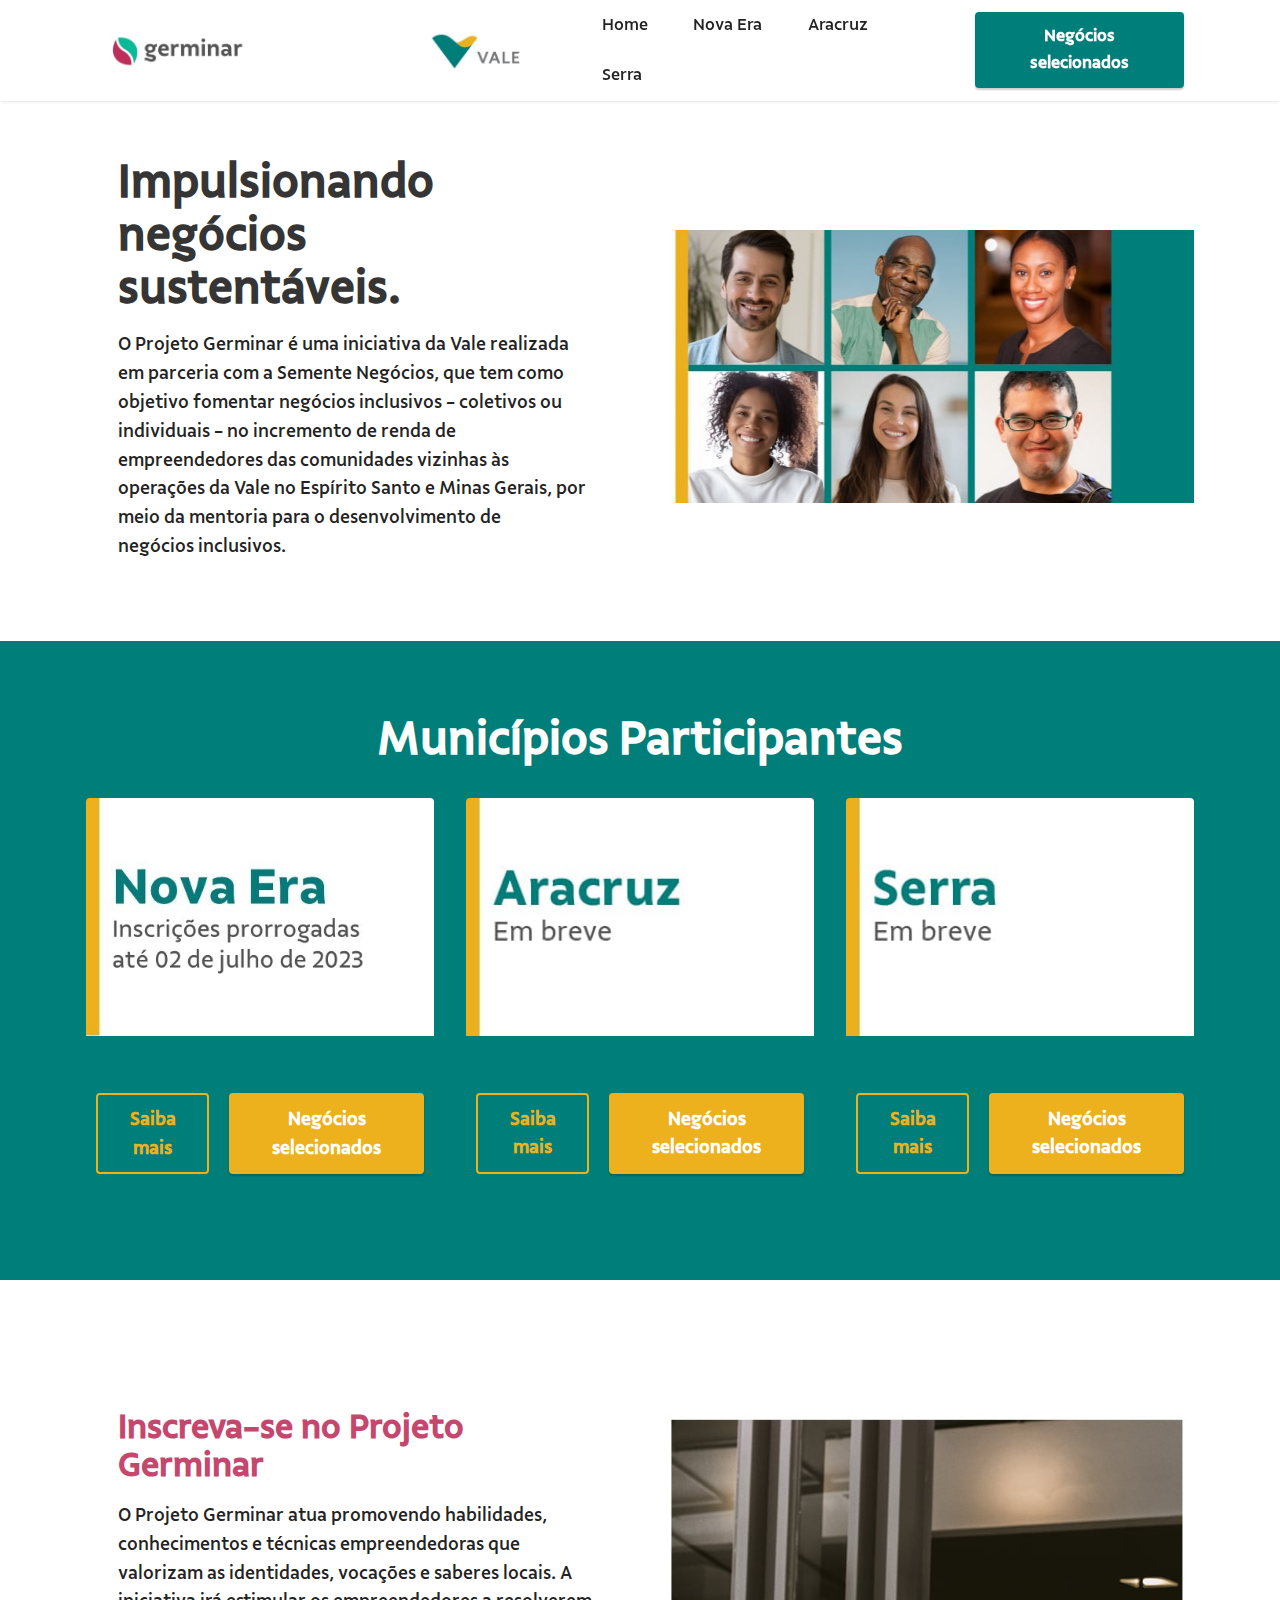
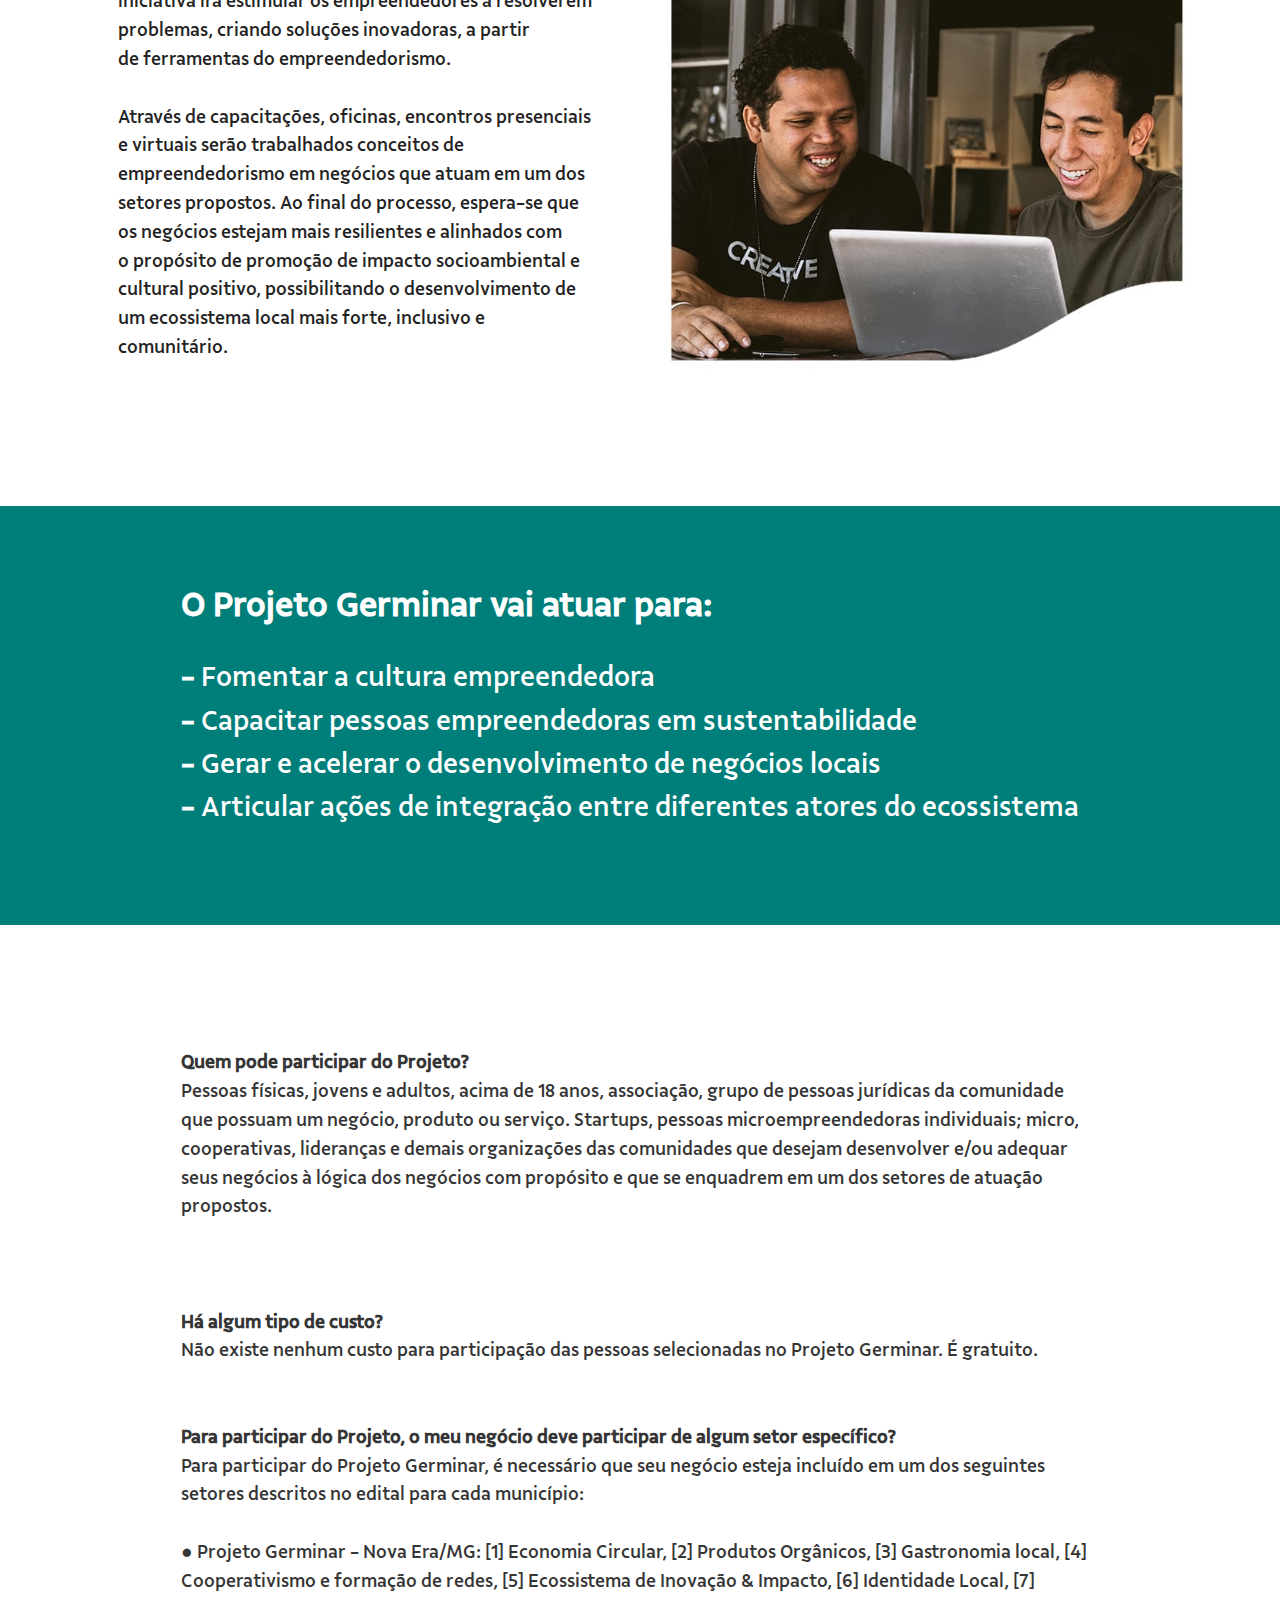
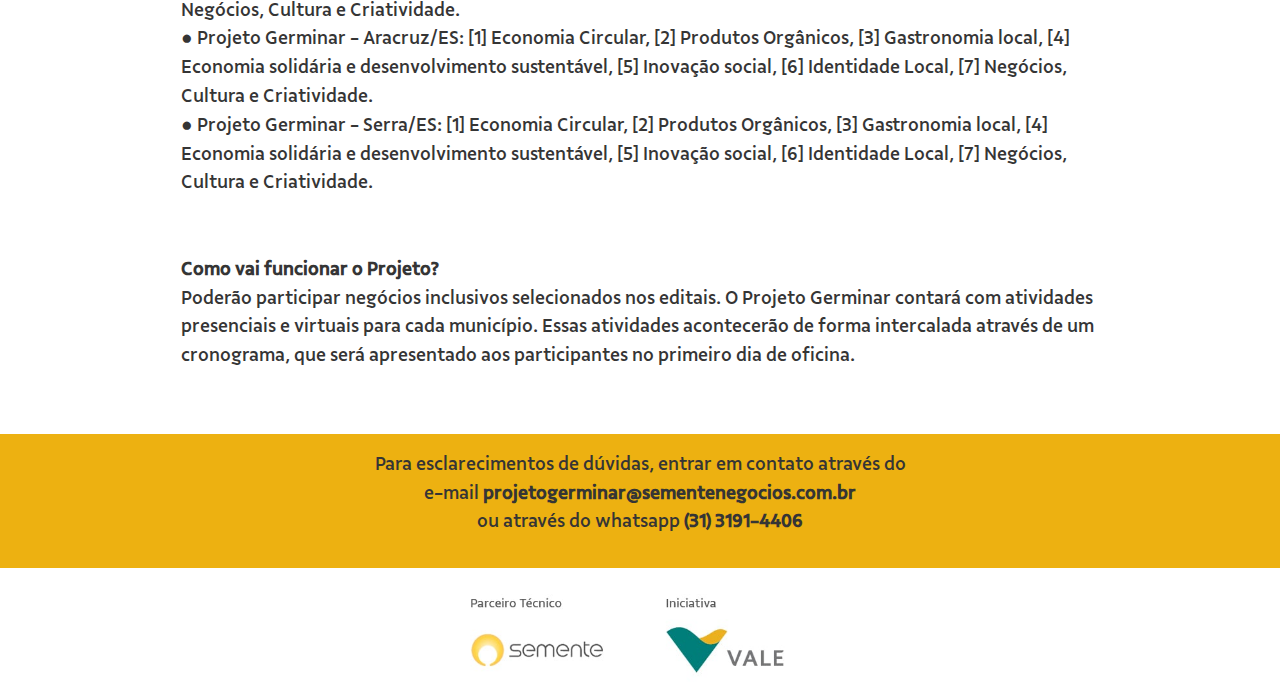
<file: index.html>
<!DOCTYPE html>
<html>
  <head>
    <!-- Site made with Mobirise Website Builder v5.8.14, https://mobirise.com -->
    <meta charset="UTF-8" />
    <meta http-equiv="X-UA-Compatible" content="IE=edge" />
    <meta name="generator" content="Mobirise v5.8.14, mobirise.com" />
    <meta
      name="viewport"
      content="width=device-width, initial-scale=1, minimum-scale=1"
    />
    <link
      rel="shortcut icon"
      href="assets/images/vale-favicon-121x123.png"
      type="image/x-icon"
    />
    <meta name="description" content="Projeto Germinar" />

    <title>Projeto Germinar</title>
    <link rel="stylesheet" href="assets/bootstrap/css/bootstrap.min.css" />
    <link rel="stylesheet" href="assets/bootstrap/css/bootstrap-grid.min.css" />
    <link
      rel="stylesheet"
      href="assets/bootstrap/css/bootstrap-reboot.min.css"
    />
    <link rel="stylesheet" href="assets/dropdown/css/style.css" />
    <link rel="stylesheet" href="assets/socicon/css/styles.css" />
    <link rel="stylesheet" href="assets/theme/css/style.css" />
    <link href="assets/fonts/style.css" rel="stylesheet" />
    <link
      rel="preload"
      as="style"
      href="assets/mobirise/css/mbr-additional.css"
    />
    <link
      rel="stylesheet"
      href="assets/mobirise/css/mbr-additional.css"
      type="text/css"
    />
  </head>
  <body>
    <section
      data-bs-version="5.1"
      class="menu menu2 cid-tGJPK6sYjf"
      once="menu"
      id="menu2-14"
    >
      <nav class="navbar navbar-dropdown navbar-fixed-top navbar-expand-lg">
        <div class="container">
          <div class="navbar-brand">
            <span class="navbar-logo">
              <img
                src="assets/images/logos-1000x100.jpg"
                alt="www.projetogerminarvale.com.br"
                style="height: 3rem"
              />
            </span>
          </div>
          <button
            class="navbar-toggler"
            type="button"
            data-toggle="collapse"
            data-bs-toggle="collapse"
            data-target="#navbarSupportedContent"
            data-bs-target="#navbarSupportedContent"
            aria-controls="navbarNavAltMarkup"
            aria-expanded="false"
            aria-label="Toggle navigation"
          >
            <div class="hamburger">
              <span></span>
              <span></span>
              <span></span>
              <span></span>
            </div>
          </button>
          <div class="collapse navbar-collapse" id="navbarSupportedContent">
            <ul class="navbar-nav nav-dropdown" data-app-modern-menu="true">
              <li class="nav-item">
                <a
                  class="nav-link link text-black text-primary display-4"
                  href="http://www.projetogerminarvale.com.br"
                  >Home</a
                >
              </li>
              <li class="nav-item">
                <a
                  class="nav-link link text-black text-primary display-4"
                  href="projeto_germinar_nova_era.html"
                  >Nova Era</a
                >
              </li>
              <li class="nav-item">
                <a
                  class="nav-link link text-black text-primary display-4"
                  href="projeto_germinar_aracruz.html"
                  >Aracruz</a
                >
              </li>
              <li class="nav-item">
                <a
                  class="nav-link link text-black text-primary display-4"
                  href="projeto_germinar_serra.html"
                  >Serra</a
                >
              </li>
            </ul>

            <div class="navbar-buttons mbr-section-btn">
              <a
                class="btn btn-warning display-4"
                href="index.html#features3-1g"
                target="_blank"
                >Negócios selecionados</a
              >
            </div>
          </div>
        </div>
      </nav>
    </section>

    <section
      data-bs-version="5.1"
      class="header11 cid-tGJwGqWXYW"
      id="header11-o"
    >
      <div class="container">
        <div class="row justify-content-center">
          <div class="col-12 col-md-6 image-wrapper">
            <img
              class="w-100"
              src="assets/images/capa-jpg-793x610.jpeg"
              alt="Mobirise Website Builder"
            />
          </div>
          <div class="col-12 col-md">
            <div class="text-wrapper text-center">
              <h1 class="mbr-section-title mbr-fonts-style mb-3 display-1">
                <strong>Impulsionando&nbsp;</strong><br /><strong
                  >negócios</strong
                ><br /><strong> sustentáveis.</strong>
              </h1>
              <p class="mbr-text mbr-fonts-style display-7">
                O Projeto Germinar é uma iniciativa da Vale realizada em
                parceria com a Semente Negócios,&nbsp;que tem como objetivo
                fomentar negócios inclusivos - coletivos ou individuais -
                no&nbsp;incremento de renda de empreendedores das comunidades
                vizinhas às operações da Vale&nbsp;no Espírito Santo e Minas
                Gerais, por meio da mentoria para o desenvolvimento de
                negócios&nbsp;inclusivos.
              </p>
            </div>
          </div>
        </div>
      </div>
    </section>

    <section
      data-bs-version="5.1"
      class="features3 cid-tH4KpXdM78"
      id="features3-1g"
    >
      <div class="container">
        <div class="mbr-section-head">
          <h5
            class="mbr-section-subtitle mbr-fonts-style align-center mb-0 mt-2 display-1"
          >
            <strong>Municípios Participantes</strong>
          </h5>
        </div>
        <div class="row mt-4">
          <div class="item features-image сol-12 col-md-6 col-lg-4">
            <div class="item-wrapper">
              <div class="item-img">
                <img
                  src="assets/images/nova-era-03-332x227.jpg"
                  alt="Mobirise Website Builder"
                />
              </div>
              <div class="item-content">
                <h6 class="item-subtitle mbr-fonts-style mt-1 display-7"></h6>
              </div>

              <div class="mbr-section-botao mt-2">
                <a
                  href="projeto_germinar_nova_era.html"
                  class="btn btn-small item-btn btn-default display-7"
                  target="_blank"
                  >Saiba mais</a
                >
                <a
                  href="assets/files/nova-era-selecionados.pdf"
                  class="btn btn-small item-btn btn-primary display-7"
                  target="_blank"
                  >Negócios selecionados</a
                >
              </div>
            </div>
          </div>
          <div class="item features-image сol-12 col-md-6 col-lg-4">
            <div class="item-wrapper">
              <div class="item-img">
                <img
                  src="assets/images/aracruz-03-332x227.jpg"
                  alt="Mobirise Website Builder"
                />
              </div>
              <div class="item-content">
                <h6 class="item-subtitle mbr-fonts-style mt-1 display-7"></h6>
              </div>

              <div class="mbr-section-botao mt-2">
                <a
                  href="projeto_germinar_aracruz.html"
                  class="btn btn-small item-btn btn-default display-7"
                  target="_blank"
                  >Saiba mais</a
                >
                <a
                  href="assets/files/aracruz-selecionados.pdf"
                  class="btn btn-small item-btn btn-primary display-7"
                  target="_blank"
                  >Negócios selecionados</a
                >
              </div>
            </div>
          </div>
          <div class="item features-image сol-12 col-md-6 col-lg-4">
            <div class="item-wrapper">
              <div class="item-img">
                <img
                  src="assets/images/serra-03-332x227.jpg"
                  alt="Mobirise Website Builder"
                />
              </div>
              <div class="item-content">
                <h6 class="item-subtitle mbr-fonts-style mt-1 display-7"></h6>
              </div>
              <div class="mbr-section-botao mt-2">
                <a
                  href="projeto_germinar_serra.html"
                  class="btn btn-small item-btn btn-default display-7"
                  target="_blank"
                  >Saiba mais</a
                >
                <a
                  href="assets/files/serra-selecionados.pdf"
                  class="btn btn-small item-btn btn-primary display-7"
                  target="_blank"
                  >Negócios selecionados</a
                >
              </div>
            </div>
          </div>
        </div>
      </div>
    </section>

    <section data-bs-version="5.1" class="image2 cid-tGJHLe6ibz" id="image2-w">
      <div class="container">
        <div class="row align-items-center">
          <div class="col-12 col-lg-6">
            <div class="image-wrapper">
              <img
                src="assets/images/foto-698x754.jpg"
                alt="Mobirise Website Builder"
              />
            </div>
          </div>
          <div class="col-12 col-lg">
            <div class="text-wrapper">
              <h3 class="mbr-section-title mbr-fonts-style mb-3 display-2">
                <strong>Inscreva-se no Projeto Germinar</strong>
              </h3>
              <p class="mbr-text mbr-fonts-style display-7">
                O Projeto Germinar atua promovendo habilidades, conhecimentos e
                técnicas&nbsp;empreendedoras que valorizam as identidades,
                vocações e saberes locais. A iniciativa irá estimular os
                empreendedores a resolverem problemas, criando soluções
                inovadoras, a partir de&nbsp;ferramentas do empreendedorismo.<br />
                <br />Através de capacitações, oficinas, encontros presenciais e
                virtuais serão trabalhados&nbsp;conceitos de empreendedorismo em
                negócios que atuam em um dos setores propostos. Ao&nbsp;final do
                processo, espera-se que os negócios estejam mais resilientes e
                alinhados com o&nbsp;propósito de promoção de impacto
                socioambiental e cultural positivo, possibilitando
                o&nbsp;desenvolvimento de um ecossistema local mais forte,
                inclusivo e comunitário.<br />
              </p>
            </div>
          </div>
        </div>
      </div>
    </section>

    <section
      data-bs-version="5.1"
      class="content5 cid-tGJIK13yFz"
      id="content5-x"
    >
      <div class="container">
        <div class="row justify-content-center">
          <div class="col-md-12 col-lg-10">
            <h4 class="mbr-section-subtitle mbr-fonts-style mb-4 display-2">
              <strong>O Projeto Germinar vai atuar para:&nbsp;</strong>
            </h4>
            <p class="mbr-text mbr-fonts-style display-5">
              <strong>- </strong>Fomentar a cultura empreendedora <br /><strong
                >- </strong
              >Capacitar pessoas empreendedoras em sustentabilidade
              <br /><strong>- </strong>Gerar e acelerar o desenvolvimento de
              negócios locais <br /><strong>- </strong>Articular ações de
              integração entre diferentes atores do ecossistema
            </p>
          </div>
        </div>
      </div>
    </section>

    <section
      data-bs-version="5.1"
      class="content5 cid-tGJKmckah2"
      id="content5-z"
    >
      <div class="container">
        <div class="row justify-content-center">
          <div class="col-md-12 col-lg-10">
            <h4 class="mbr-section-subtitle mbr-fonts-style mb-4 display-5">
              <strong> Perguntas Frequentes:</strong>
            </h4>
            <p class="mbr-text mbr-fonts-style display-7">
              <strong>Quem pode participar do Projeto?</strong><br />Pessoas
              físicas, jovens e adultos, acima de 18 anos, associação, grupo de
              pessoas jurídicas da comunidade que possuam um negócio, produto ou
              serviço. Startups, pessoas microempreendedoras individuais; micro,
              cooperativas, lideranças e demais organizações das comunidades que
              desejam desenvolver e/ou adequar seus negócios à lógica dos
              negócios com propósito e que se enquadrem em um dos setores de
              atuação propostos.<br /><br /><br /><br /><strong
                >Há algum tipo de custo?</strong
              ><br />Não existe nenhum custo para participação das pessoas
              selecionadas no Projeto Germinar. É gratuito.<br /><br /><br /><strong
                >Para participar do Projeto, o meu negócio deve participar de
                algum setor específico?</strong
              ><br />Para participar do Projeto Germinar, é necessário que seu
              negócio esteja incluído em um dos seguintes setores descritos no
              edital para cada município:
              <br />
              <br />● Projeto Germinar - Nova Era/MG: [1] Economia Circular, [2]
              Produtos Orgânicos, [3] Gastronomia local, [4] Cooperativismo e
              formação de redes, [5] Ecossistema de Inovação & Impacto, [6]
              Identidade Local, [7] Negócios, Cultura e Criatividade. <br />●
              Projeto Germinar - Aracruz/ES: [1] Economia Circular, [2] Produtos
              Orgânicos, [3] Gastronomia local, [4] Economia solidária e
              desenvolvimento sustentável, [5] Inovação social, [6] Identidade
              Local, [7] Negócios, Cultura e Criatividade. <br />● Projeto
              Germinar - Serra/ES: [1] Economia Circular, [2] Produtos
              Orgânicos, [3] Gastronomia local, [4] Economia solidária e
              desenvolvimento sustentável, [5] Inovação social, [6] Identidade
              Local, [7] Negócios, Cultura e Criatividade.
              <br /><br /><br /><strong>Como vai funcionar o Projeto?</strong
              ><br />Poderão participar negócios inclusivos selecionados nos
              editais. O Projeto Germinar contará&nbsp;com atividades
              presenciais e virtuais para cada município. Essas atividades
              acontecerão de&nbsp;forma intercalada através de um cronograma,
              que será apresentado aos participantes no&nbsp;primeiro dia de
              oficina.<br />
            </p>
          </div>
        </div>
      </div>
    </section>

    <section
      data-bs-version="5.1"
      class="content4 cid-tH4TrmKsX1"
      id="content4-1i"
    >
      <div class="container">
        <div class="row justify-content-center">
          <div class="title col-md-12 col-lg-10">
            <h4
              class="mbr-section-subtitle align-center mbr-fonts-style mb-4 display-7"
            >
              Para esclarecimentos de dúvidas, entrar em contato através do
              <br />e-mail
              <strong>projetogerminar@sementenegocios.com.br</strong
              ><strong><br /></strong> ou através do whatsapp
              <strong>(31) 3191-4406</strong>
            </h4>
          </div>
        </div>
      </div>
    </section>

    <section data-bs-version="5.1" class="image3 cid-tH4UjTi6zD" id="image3-1l">
      <div class="container">
        <div class="row justify-content-center">
          <div class="col-12 col-lg-5">
            <div class="image-wrapper">
              <img
                src="assets/images/semente-negcio-e-vale-689x197.jpg"
                alt="Mobirise Website Builder"
              />
            </div>
          </div>
        </div>
      </div>
    </section>
    <script src="assets/bootstrap/js/bootstrap.bundle.min.js"></script>
    <script src="assets/smoothscroll/smooth-scroll.js"></script>
    <script src="assets/ytplayer/index.js"></script>
    <script src="assets/dropdown/js/navbar-dropdown.js"></script>
    <script src="assets/theme/js/script.js"></script>
  </body>
</html>
</file>
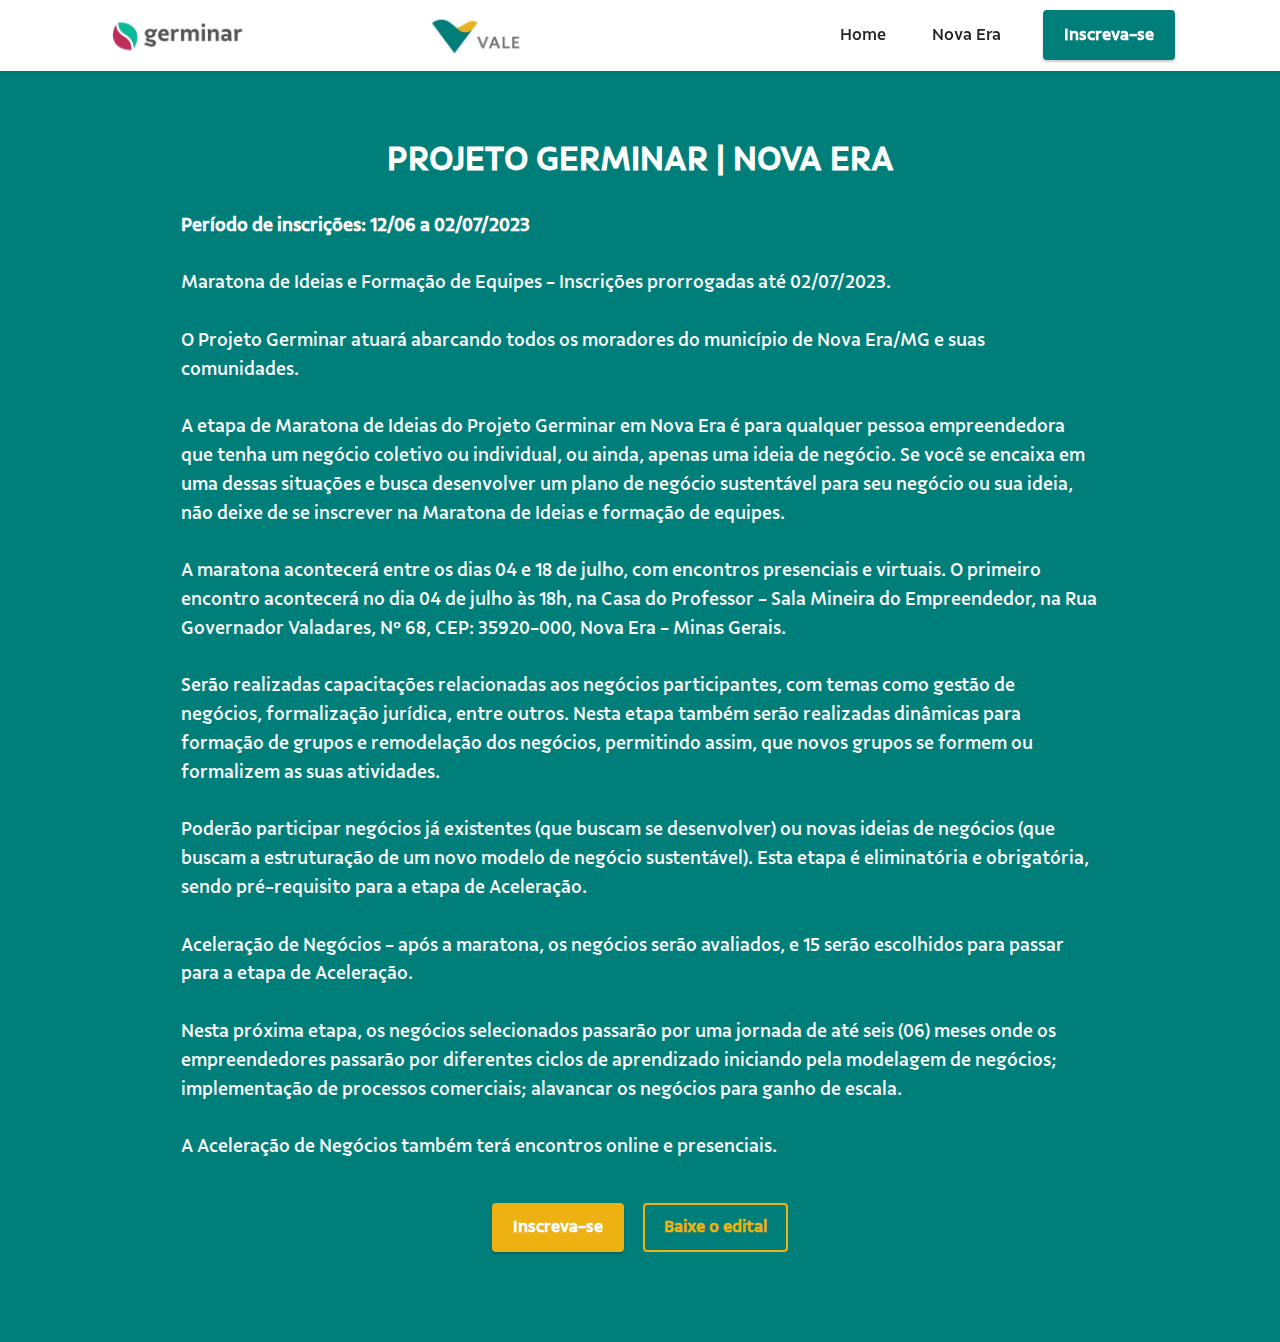
<file: page1.html>
<!DOCTYPE html>
<html>
  <head>
    <!-- Site made with Mobirise Website Builder v5.8.14, https://mobirise.com -->
    <meta charset="UTF-8" />
    <meta http-equiv="X-UA-Compatible" content="IE=edge" />
    <meta name="generator" content="Mobirise v5.8.14, mobirise.com" />
    <meta
      name="viewport"
      content="width=device-width, initial-scale=1, minimum-scale=1"
    />
    <link
      rel="shortcut icon"
      href="assets/images/vale-favicon-121x123.png"
      type="image/x-icon"
    />
    <meta name="description" content="" />

    <title>Nova Era</title>
    <link rel="stylesheet" href="assets/bootstrap/css/bootstrap.min.css" />
    <link rel="stylesheet" href="assets/bootstrap/css/bootstrap-grid.min.css" />
    <link
      rel="stylesheet"
      href="assets/bootstrap/css/bootstrap-reboot.min.css"
    />
    <link rel="stylesheet" href="assets/dropdown/css/style.css" />
    <link rel="stylesheet" href="assets/socicon/css/styles.css" />
    <link rel="stylesheet" href="assets/theme/css/style.css" />
    <link href="assets/fonts/style.css" rel="stylesheet" />
    <link
      rel="preload"
      as="style"
      href="assets/mobirise/css/mbr-additional.css"
    />
    <link
      rel="stylesheet"
      href="assets/mobirise/css/mbr-additional.css"
      type="text/css"
    />
  </head>
  <body>
    <section
      data-bs-version="5.1"
      class="menu menu2 cid-tGJPK6sYjf"
      once="menu"
      id="menu2-18"
    >
      <nav class="navbar navbar-dropdown navbar-fixed-top navbar-expand-lg">
        <div class="container">
          <div class="navbar-brand">
            <span class="navbar-logo">
              <img
                src="assets/images/logos-1000x100.jpg"
                alt="www.projetogerminarvale.com.br"
                style="height: 3rem"
              />
            </span>
          </div>
          <button
            class="navbar-toggler"
            type="button"
            data-toggle="collapse"
            data-bs-toggle="collapse"
            data-target="#navbarSupportedContent"
            data-bs-target="#navbarSupportedContent"
            aria-controls="navbarNavAltMarkup"
            aria-expanded="false"
            aria-label="Toggle navigation"
          >
            <div class="hamburger">
              <span></span>
              <span></span>
              <span></span>
              <span></span>
            </div>
          </button>
          <div class="collapse navbar-collapse" id="navbarSupportedContent">
            <ul class="navbar-nav nav-dropdown" data-app-modern-menu="true">
              <li class="nav-item">
                <a
                  class="nav-link link text-black text-primary display-4"
                  href="http://www.projetogerminarvale.com.br"
                  >Home</a
                >
              </li>
              <li class="nav-item">
                <a
                  class="nav-link link text-black text-primary display-4"
                  href="page1.html"
                  >Nova Era</a
                >
              </li>
            </ul>

            <div class="navbar-buttons mbr-section-btn">
              <a
                class="btn btn-warning display-4"
                href="index.html#features3-1g"
                target="_blank"
                >Inscreva-se</a
              >
            </div>
          </div>
        </div>
      </nav>
    </section>

    <section
      data-bs-version="5.1"
      class="content4 cid-tGJSXbxBY9"
      id="content4-19"
    >
      <div class="container">
        <div class="row justify-content-center">
          <div class="title col-md-12 col-lg-10">
            <h3
              class="mbr-section-title mbr-fonts-style align-center mb-4 display-2"
            >
              <strong>PROJETO GERMINAR | NOVA ERA</strong>
            </h3>
            <h4
              class="mbr-section-subtitle align-center mbr-fonts-style mb-4 display-7"
            >
              <div>
                <strong>Período de inscrições: 12/06 a 02/07/2023</strong>
              </div>
              <br />
              <div></div>
              <div>
                Maratona de Ideias e Formação de Equipes - Inscrições
                prorrogadas até 02/07/2023.
              </div>
              <br />
              <div></div>
              <div>
                O Projeto Germinar atuará abarcando todos os moradores do
                município de Nova Era/MG e suas comunidades.
              </div>
              <br />
              <div></div>
              <div>
                A etapa de Maratona de Ideias do Projeto Germinar em Nova Era é
                para qualquer pessoa&nbsp;<span style="font-size: 1.2rem"
                  >empreendedora que tenha um negócio coletivo ou individual, ou
                  ainda, apenas uma ideia de&nbsp;</span
                ><span style="font-size: 1.2rem"
                  >negócio. Se você se encaixa em uma dessas situações e busca
                  desenvolver um plano de&nbsp;</span
                ><span style="font-size: 1.2rem"
                  >negócio sustentável para seu negócio ou sua ideia, não deixe
                  de se inscrever na Maratona&nbsp;</span
                ><span style="font-size: 1.2rem"
                  >de Ideias e formação de equipes.</span
                >
              </div>
              <br />
              <div></div>
              <div>
                A maratona acontecerá entre os dias 04 e 18 de julho, com
                encontros presenciais e virtuais.&nbsp;<span
                  style="font-size: 1.2rem"
                  >O primeiro encontro acontecerá no dia 04 de julho às 18h, na
                  Casa do Professor - Sala&nbsp;</span
                ><span style="font-size: 1.2rem"
                  >Mineira do Empreendedor, na Rua Governador Valadares, Nº 68,
                  CEP: 35920-000, Nova&nbsp;</span
                ><span style="font-size: 1.2rem">Era - Minas Gerais.</span>
              </div>
              <br />
              <div></div>
              <div>
                Serão realizadas capacitações relacionadas aos negócios
                participantes, com temas como&nbsp;<span
                  style="font-size: 1.2rem"
                  >gestão de negócios, formalização jurídica, entre outros.
                  Nesta etapa também serão&nbsp;</span
                ><span style="font-size: 1.2rem"
                  >realizadas dinâmicas para formação de grupos e remodelação
                  dos negócios, permitindo&nbsp;</span
                ><span style="font-size: 1.2rem"
                  >assim, que novos grupos se formem ou formalizem as suas
                  atividades.</span
                >
              </div>
              <br />
              <div></div>
              <div>
                Poderão participar negócios já existentes (que buscam se
                desenvolver) ou novas ideias de&nbsp;<span
                  style="font-size: 1.2rem"
                  >negócios (que buscam a estruturação de um novo modelo de
                  negócio sustentável).&nbsp;</span
                ><span style="font-size: 1.2rem"
                  >Esta etapa é eliminatória e obrigatória, sendo pré-requisito
                  para a etapa de Aceleração.&nbsp;</span
                >
              </div>
              <div>
                <span style="font-size: 1.2rem"><br /></span
                ><span style="font-size: 1.2rem"
                  >Aceleração de Negócios - após a maratona, os negócios serão
                  avaliados, e 15 serão&nbsp;</span
                ><span style="font-size: 1.2rem"
                  >escolhidos para passar para a etapa de Aceleração.</span
                >
              </div>
              <br />
              <div></div>
              <div>
                Nesta próxima etapa, os negócios selecionados passarão por uma
                jornada de até seis (06)&nbsp;<span style="font-size: 1.2rem"
                  >meses onde os empreendedores passarão por diferentes ciclos
                  de aprendizado iniciando&nbsp;</span
                ><span style="font-size: 1.2rem"
                  >pela modelagem de negócios; implementação de processos
                  comerciais; alavancar os&nbsp;</span
                ><span style="font-size: 1.2rem"
                  >negócios para ganho de escala.</span
                >
              </div>
              <br />
              <div></div>
              <div>
                A Aceleração de Negócios também terá encontros online e
                presenciais.
              </div>
              <div></div>
              <div></div>
              <div></div>
            </h4>
            <div class="mbr-section-btn align-center">
              <a
                class="btn btn-danger display-4"
                href="https://docs.google.com/forms/d/e/1FAIpQLScqV3cuSZgJh00KOtxDnhH0sYnS9z_ORQ2Yx8D9Ocd38aA_iw/viewform"
                >Inscreva-se</a
              >
              <a
                class="btn btn-danger-outline display-4"
                href="assets/files/Nova-EraEditalMaratona.pdf"
                >Baixe o edital</a
              >
            </div>
          </div>
        </div>
      </div>
    </section>
    <script src="assets/bootstrap/js/bootstrap.bundle.min.js"></script>
    <script src="assets/smoothscroll/smooth-scroll.js"></script>
    <script src="assets/ytplayer/index.js"></script>
    <script src="assets/dropdown/js/navbar-dropdown.js"></script>
    <script src="assets/theme/js/script.js"></script>
  </body>
</html>
</file>
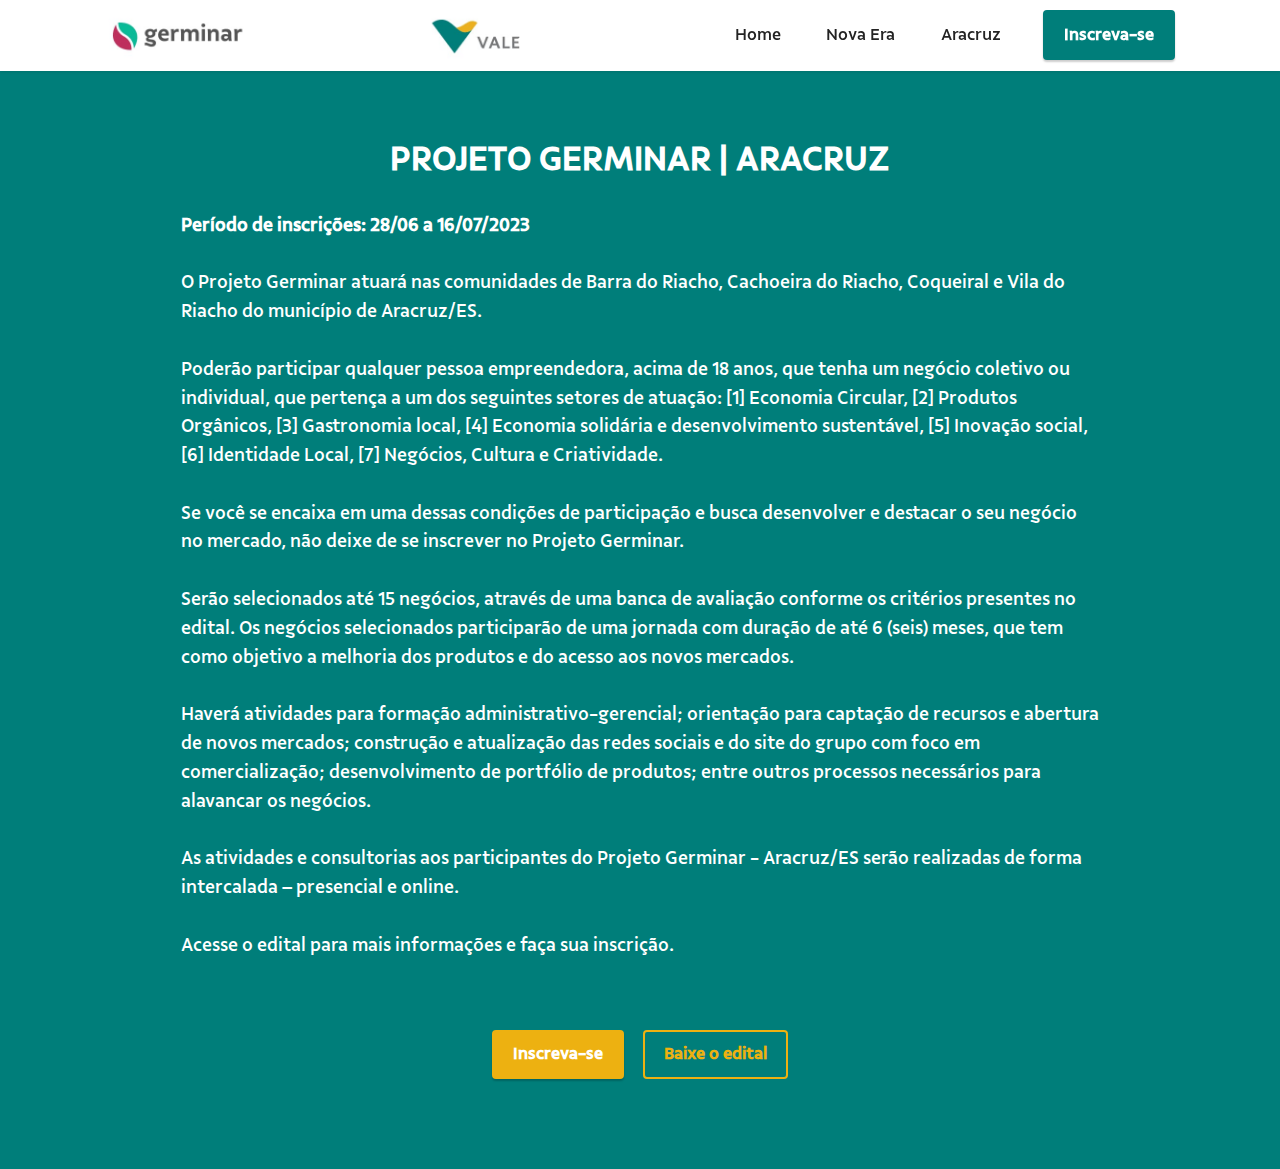
<file: projeto_germinar_aracruz.html>
<!DOCTYPE html>
<html  >
<head>
  <!-- Site made with Mobirise Website Builder v5.8.14, https://mobirise.com -->
  <meta charset="UTF-8">
  <meta http-equiv="X-UA-Compatible" content="IE=edge">
  <meta name="generator" content="Mobirise v5.8.14, mobirise.com">
  <meta name="viewport" content="width=device-width, initial-scale=1, minimum-scale=1">
  <link rel="shortcut icon" href="assets/images/vale-favicon-121x123.png" type="image/x-icon">
  <meta name="description" content="">
  
  
  <title>Nova Era</title>
  <link rel="stylesheet" href="assets/bootstrap/css/bootstrap.min.css">
  <link rel="stylesheet" href="assets/bootstrap/css/bootstrap-grid.min.css">
  <link rel="stylesheet" href="assets/bootstrap/css/bootstrap-reboot.min.css">
  <link rel="stylesheet" href="assets/dropdown/css/style.css">
  <link rel="stylesheet" href="assets/socicon/css/styles.css">
  <link rel="stylesheet" href="assets/theme/css/style.css">
  <link href="assets/fonts/style.css" rel="stylesheet">
  <link rel="preload" as="style" href="assets/mobirise/css/mbr-additional.css"><link rel="stylesheet" href="assets/mobirise/css/mbr-additional.css" type="text/css">

  
  
  
</head>
<body>
  
  <section data-bs-version="5.1" class="menu menu2 cid-tGJPK6sYjf" once="menu" id="menu2-18">
    
    <nav class="navbar navbar-dropdown navbar-fixed-top navbar-expand-lg">
        <div class="container">
            <div class="navbar-brand">
                <span class="navbar-logo">
                    
                        <img src="assets/images/logos-1000x100.jpg" alt="www.projetogerminarvale.com.br" style="height: 3rem;">
                    
                </span>
                
            </div>
            <button class="navbar-toggler" type="button" data-toggle="collapse" data-bs-toggle="collapse" data-target="#navbarSupportedContent" data-bs-target="#navbarSupportedContent" aria-controls="navbarNavAltMarkup" aria-expanded="false" aria-label="Toggle navigation">
                <div class="hamburger">
                    <span></span>
                    <span></span>
                    <span></span>
                    <span></span>
                </div>
            </button>
            <div class="collapse navbar-collapse" id="navbarSupportedContent">
                <ul class="navbar-nav nav-dropdown" data-app-modern-menu="true"><li class="nav-item"><a class="nav-link link text-black text-primary display-4" href="http://www.projetogerminarvale.com.br">Home</a></li>
                    <li class="nav-item"><a class="nav-link link text-black text-primary display-4" href="projeto_germinar_nova_era.html">Nova Era</a></li>
					<li class="nav-item"><a class="nav-link link text-black text-primary display-4" href="projeto_germinar_aracruz.html">Aracruz</a></li>
					</ul>
                
                <div class="navbar-buttons mbr-section-btn"><a class="btn btn-warning display-4" href="index.html#features3-1g" target="_blank">Inscreva-se</a></div>
            </div>
        </div>
    </nav>
</section>

<section data-bs-version="5.1" class="content4 cid-tGJSXbxBY9" id="content4-19">
    

    
    
    <div class="container">
        <div class="row justify-content-center">
            <div class="title col-md-12 col-lg-10">
                <h3 class="mbr-section-title mbr-fonts-style align-center mb-4 display-2"><strong>PROJETO GERMINAR | ARACRUZ</strong></h3>
                <h4 class="mbr-section-subtitle align-center mbr-fonts-style mb-4 display-7">
				<div><strong>Período de inscrições: 28/06 a 16/07/2023</strong></div><br>
				<div></div>
				<div>O Projeto Germinar atuará nas comunidades de Barra do Riacho, Cachoeira do Riacho, Coqueiral e Vila do Riacho do município de Aracruz/ES.</div><br>
				<div>Poderão participar qualquer pessoa empreendedora, acima de 18 anos, que tenha um negócio coletivo ou individual, que pertença a um dos seguintes setores de atuação: [1] Economia Circular, [2] Produtos Orgânicos, [3] Gastronomia local, [4] Economia solidária e desenvolvimento sustentável, [5] Inovação social, [6] Identidade Local, [7] Negócios, Cultura e Criatividade.</div><br>
				<div>Se você se encaixa em uma dessas condições de participação e busca desenvolver e destacar o seu negócio no mercado, não deixe de se inscrever no Projeto Germinar.</div><br>
				<div>Serão selecionados até 15 negócios, através de uma banca de avaliação conforme os critérios presentes no edital. Os negócios selecionados participarão de uma jornada com duração de até 6 (seis) meses, que tem como objetivo a melhoria dos produtos e do acesso aos novos mercados.</div><br>
				<div>Haverá atividades para formação administrativo-gerencial; orientação para captação de recursos e abertura de novos mercados; construção e atualização das redes sociais e do site do grupo com foco em comercialização; desenvolvimento de portfólio de produtos; entre outros processos necessários para alavancar os negócios.</div><br>
				<div>As atividades e consultorias aos participantes do Projeto Germinar - Aracruz/ES serão realizadas de forma intercalada – presencial e online.</div><br>
				<div>Acesse o edital para mais informações e faça sua inscrição.</div><br><div>
</div><div>
</div><div>
</div></h4>
                <div class="mbr-section-btn align-center"><a class="btn btn-danger display-4" href="https://docs.google.com/forms/d/e/1FAIpQLScZoiJUrPfNwJQw5uhpVhmG_XGftwR5aSMVqI
XdlT9Bsd1uqw/viewform
" target="_blank">Inscreva-se</a>
                    <a class="btn btn-danger-outline display-4" href="assets/files/aracruz-edital-aceleracao.pdf" target="_blank">Baixe o edital</a></div>
            </div>
        </div>
    </div>
</section><script src="assets/bootstrap/js/bootstrap.bundle.min.js"></script>  <script src="assets/smoothscroll/smooth-scroll.js"></script>  <script src="assets/ytplayer/index.js"></script>  <script src="assets/dropdown/js/navbar-dropdown.js"></script>  <script src="assets/theme/js/script.js"></script>  
  
  
</body>
</html>
</file>
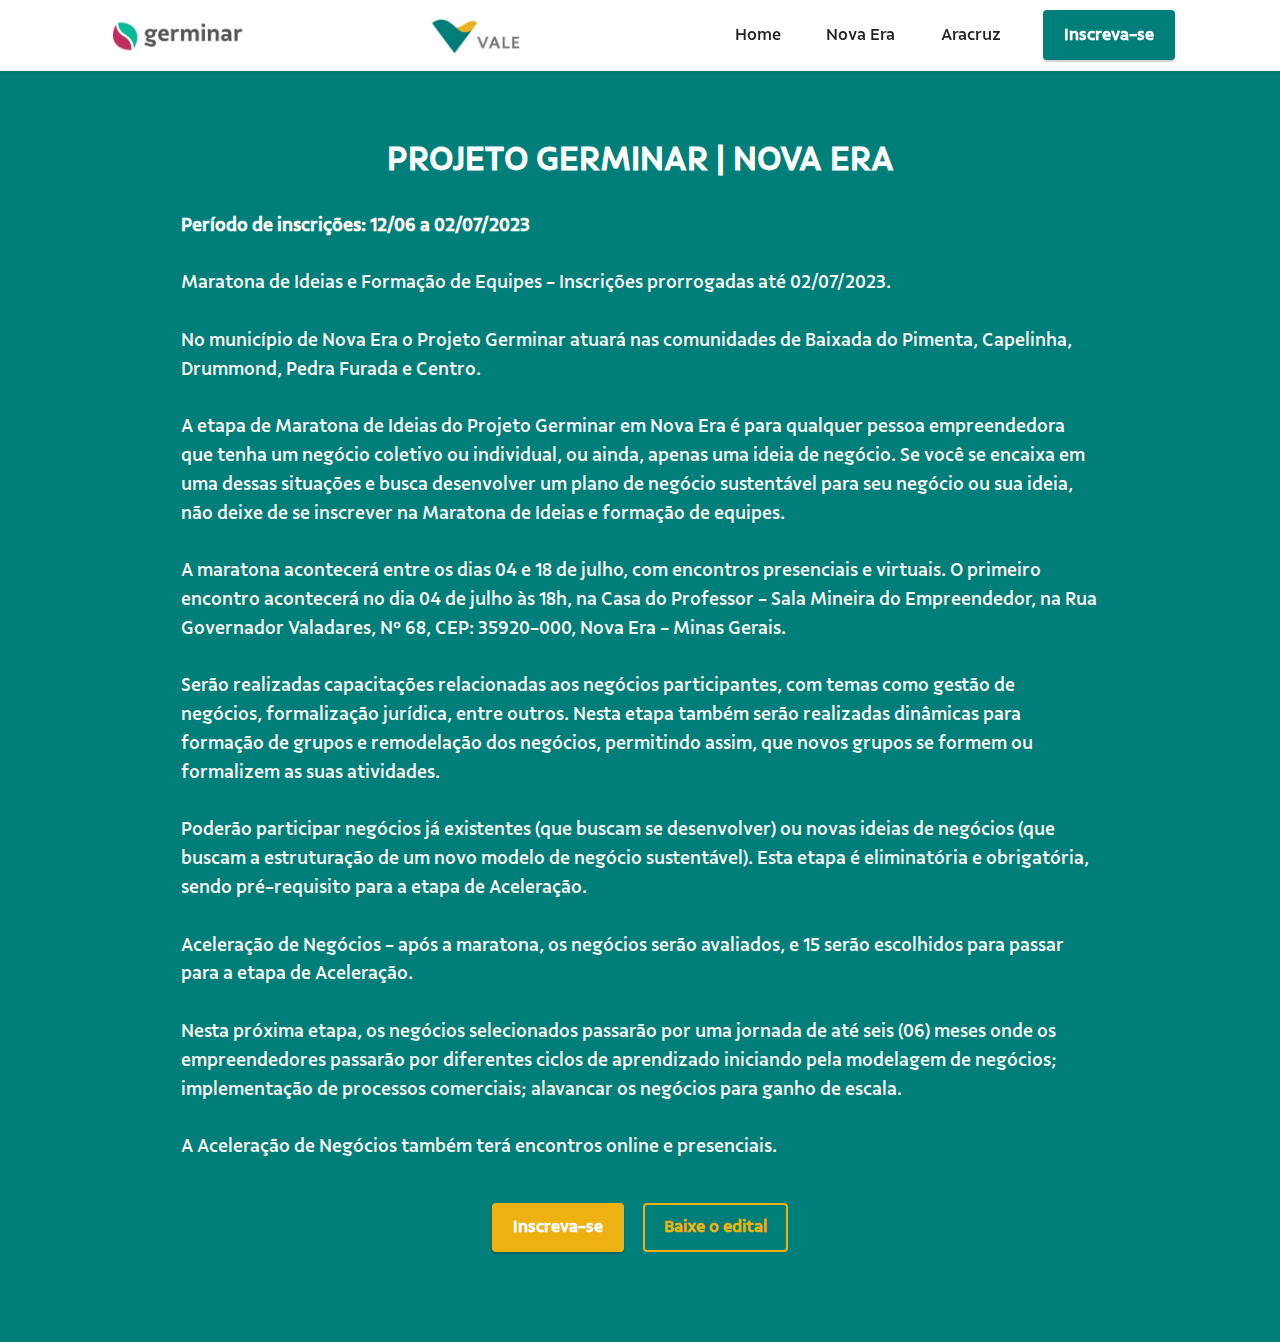
<file: projeto_germinar_nova_era.html>
<!DOCTYPE html>
<html>
  <head>
    <!-- Site made with Mobirise Website Builder v5.8.14, https://mobirise.com -->
    <meta charset="UTF-8" />
    <meta http-equiv="X-UA-Compatible" content="IE=edge" />
    <meta name="generator" content="Mobirise v5.8.14, mobirise.com" />
    <meta
      name="viewport"
      content="width=device-width, initial-scale=1, minimum-scale=1"
    />
    <link
      rel="shortcut icon"
      href="assets/images/vale-favicon-121x123.png"
      type="image/x-icon"
    />
    <meta name="description" content="" />

    <title>Nova Era</title>
    <link rel="stylesheet" href="assets/bootstrap/css/bootstrap.min.css" />
    <link rel="stylesheet" href="assets/bootstrap/css/bootstrap-grid.min.css" />
    <link
      rel="stylesheet"
      href="assets/bootstrap/css/bootstrap-reboot.min.css"
    />
    <link rel="stylesheet" href="assets/dropdown/css/style.css" />
    <link rel="stylesheet" href="assets/socicon/css/styles.css" />
    <link rel="stylesheet" href="assets/theme/css/style.css" />
    <link href="assets/fonts/style.css" rel="stylesheet" />
    <link
      rel="preload"
      as="style"
      href="assets/mobirise/css/mbr-additional.css"
    />
    <link
      rel="stylesheet"
      href="assets/mobirise/css/mbr-additional.css"
      type="text/css"
    />
  </head>
  <body>
    <section
      data-bs-version="5.1"
      class="menu menu2 cid-tGJPK6sYjf"
      once="menu"
      id="menu2-18"
    >
      <nav class="navbar navbar-dropdown navbar-fixed-top navbar-expand-lg">
        <div class="container">
          <div class="navbar-brand">
            <span class="navbar-logo">
              <img
                src="assets/images/logos-1000x100.jpg"
                alt="www.projetogerminarvale.com.br"
                style="height: 3rem"
              />
            </span>
          </div>
          <button
            class="navbar-toggler"
            type="button"
            data-toggle="collapse"
            data-bs-toggle="collapse"
            data-target="#navbarSupportedContent"
            data-bs-target="#navbarSupportedContent"
            aria-controls="navbarNavAltMarkup"
            aria-expanded="false"
            aria-label="Toggle navigation"
          >
            <div class="hamburger">
              <span></span>
              <span></span>
              <span></span>
              <span></span>
            </div>
          </button>
          <div class="collapse navbar-collapse" id="navbarSupportedContent">
            <ul class="navbar-nav nav-dropdown" data-app-modern-menu="true">
              <li class="nav-item">
                <a
                  class="nav-link link text-black text-primary display-4"
                  href="http://www.projetogerminarvale.com.br"
                  >Home</a
                >
              </li>
              <li class="nav-item">
                <a
                  class="nav-link link text-black text-primary display-4"
                  href="page1.html"
                  >Nova Era</a
                >
              </li>
              <li class="nav-item">
                <a
                  class="nav-link link text-black text-primary display-4"
                  href="projeto_germinar_aracruz.html"
                  >Aracruz</a
                >
              </li>
            </ul>

            <div class="navbar-buttons mbr-section-btn">
              <a
                class="btn btn-warning display-4"
                href="index.html#features3-1g"
                target="_blank"
                >Inscreva-se</a
              >
            </div>
          </div>
        </div>
      </nav>
    </section>

    <section
      data-bs-version="5.1"
      class="content4 cid-tGJSXbxBY9"
      id="content4-19"
    >
      <div class="container">
        <div class="row justify-content-center">
          <div class="title col-md-12 col-lg-10">
            <h3
              class="mbr-section-title mbr-fonts-style align-center mb-4 display-2"
            >
              <strong>PROJETO GERMINAR | NOVA ERA</strong>
            </h3>
            <h4
              class="mbr-section-subtitle align-center mbr-fonts-style mb-4 display-7"
            >
              <div>
                <strong>Período de inscrições: 12/06 a 02/07/2023</strong>
              </div>
              <br />
              <div></div>
              <div>
                Maratona de Ideias e Formação de Equipes - Inscrições
                prorrogadas até 02/07/2023.
              </div>
              <br />
              <div></div>
              <div>
                No município de Nova Era o Projeto Germinar atuará nas
                comunidades de Baixada do&nbsp;<span style="font-size: 1.2rem"
                  >Pimenta, Capelinha, Drummond, Pedra Furada e Centro.</span
                >
              </div>
              <br />
              <div></div>
              <div>
                A etapa de Maratona de Ideias do Projeto Germinar em Nova Era é
                para qualquer pessoa&nbsp;<span style="font-size: 1.2rem"
                  >empreendedora que tenha um negócio coletivo ou individual, ou
                  ainda, apenas uma ideia de&nbsp;</span
                ><span style="font-size: 1.2rem"
                  >negócio. Se você se encaixa em uma dessas situações e busca
                  desenvolver um plano de&nbsp;</span
                ><span style="font-size: 1.2rem"
                  >negócio sustentável para seu negócio ou sua ideia, não deixe
                  de se inscrever na Maratona&nbsp;</span
                ><span style="font-size: 1.2rem"
                  >de Ideias e formação de equipes.</span
                >
              </div>
              <br />
              <div></div>
              <div>
                A maratona acontecerá entre os dias 04 e 18 de julho, com
                encontros presenciais e virtuais.&nbsp;<span
                  style="font-size: 1.2rem"
                  >O primeiro encontro acontecerá no dia 04 de julho às 18h, na
                  Casa do Professor - Sala&nbsp;</span
                ><span style="font-size: 1.2rem"
                  >Mineira do Empreendedor, na Rua Governador Valadares, Nº 68,
                  CEP: 35920-000, Nova&nbsp;</span
                ><span style="font-size: 1.2rem">Era - Minas Gerais.</span>
              </div>
              <br />
              <div></div>
              <div>
                Serão realizadas capacitações relacionadas aos negócios
                participantes, com temas como&nbsp;<span
                  style="font-size: 1.2rem"
                  >gestão de negócios, formalização jurídica, entre outros.
                  Nesta etapa também serão&nbsp;</span
                ><span style="font-size: 1.2rem"
                  >realizadas dinâmicas para formação de grupos e remodelação
                  dos negócios, permitindo&nbsp;</span
                ><span style="font-size: 1.2rem"
                  >assim, que novos grupos se formem ou formalizem as suas
                  atividades.</span
                >
              </div>
              <br />
              <div></div>
              <div>
                Poderão participar negócios já existentes (que buscam se
                desenvolver) ou novas ideias de&nbsp;<span
                  style="font-size: 1.2rem"
                  >negócios (que buscam a estruturação de um novo modelo de
                  negócio sustentável).&nbsp;</span
                ><span style="font-size: 1.2rem"
                  >Esta etapa é eliminatória e obrigatória, sendo pré-requisito
                  para a etapa de Aceleração.&nbsp;</span
                >
              </div>
              <div>
                <span style="font-size: 1.2rem"><br /></span
                ><span style="font-size: 1.2rem"
                  >Aceleração de Negócios - após a maratona, os negócios serão
                  avaliados, e 15 serão&nbsp;</span
                ><span style="font-size: 1.2rem"
                  >escolhidos para passar para a etapa de Aceleração.</span
                >
              </div>
              <br />
              <div></div>
              <div>
                Nesta próxima etapa, os negócios selecionados passarão por uma
                jornada de até seis (06)&nbsp;<span style="font-size: 1.2rem"
                  >meses onde os empreendedores passarão por diferentes ciclos
                  de aprendizado iniciando&nbsp;</span
                ><span style="font-size: 1.2rem"
                  >pela modelagem de negócios; implementação de processos
                  comerciais; alavancar os&nbsp;</span
                ><span style="font-size: 1.2rem"
                  >negócios para ganho de escala.</span
                >
              </div>
              <br />
              <div></div>
              <div>
                A Aceleração de Negócios também terá encontros online e
                presenciais.
              </div>
              <div></div>
              <div></div>
              <div></div>
            </h4>
            <div class="mbr-section-btn align-center">
              <a
                class="btn btn-danger display-4"
                href="https://mobiri.se"
                target="_blank"
                >Inscreva-se</a
              >
              <a
                class="btn btn-danger-outline display-4"
                href="assets/files/Nova-EraEditalMaratona.pdf"
                target="_blank"
                >Baixe o edital</a
              >
            </div>
          </div>
        </div>
      </div>
    </section>
    <script src="assets/bootstrap/js/bootstrap.bundle.min.js"></script>
    <script src="assets/smoothscroll/smooth-scroll.js"></script>
    <script src="assets/ytplayer/index.js"></script>
    <script src="assets/dropdown/js/navbar-dropdown.js"></script>
    <script src="assets/theme/js/script.js"></script>
  </body>
</html>
</file>
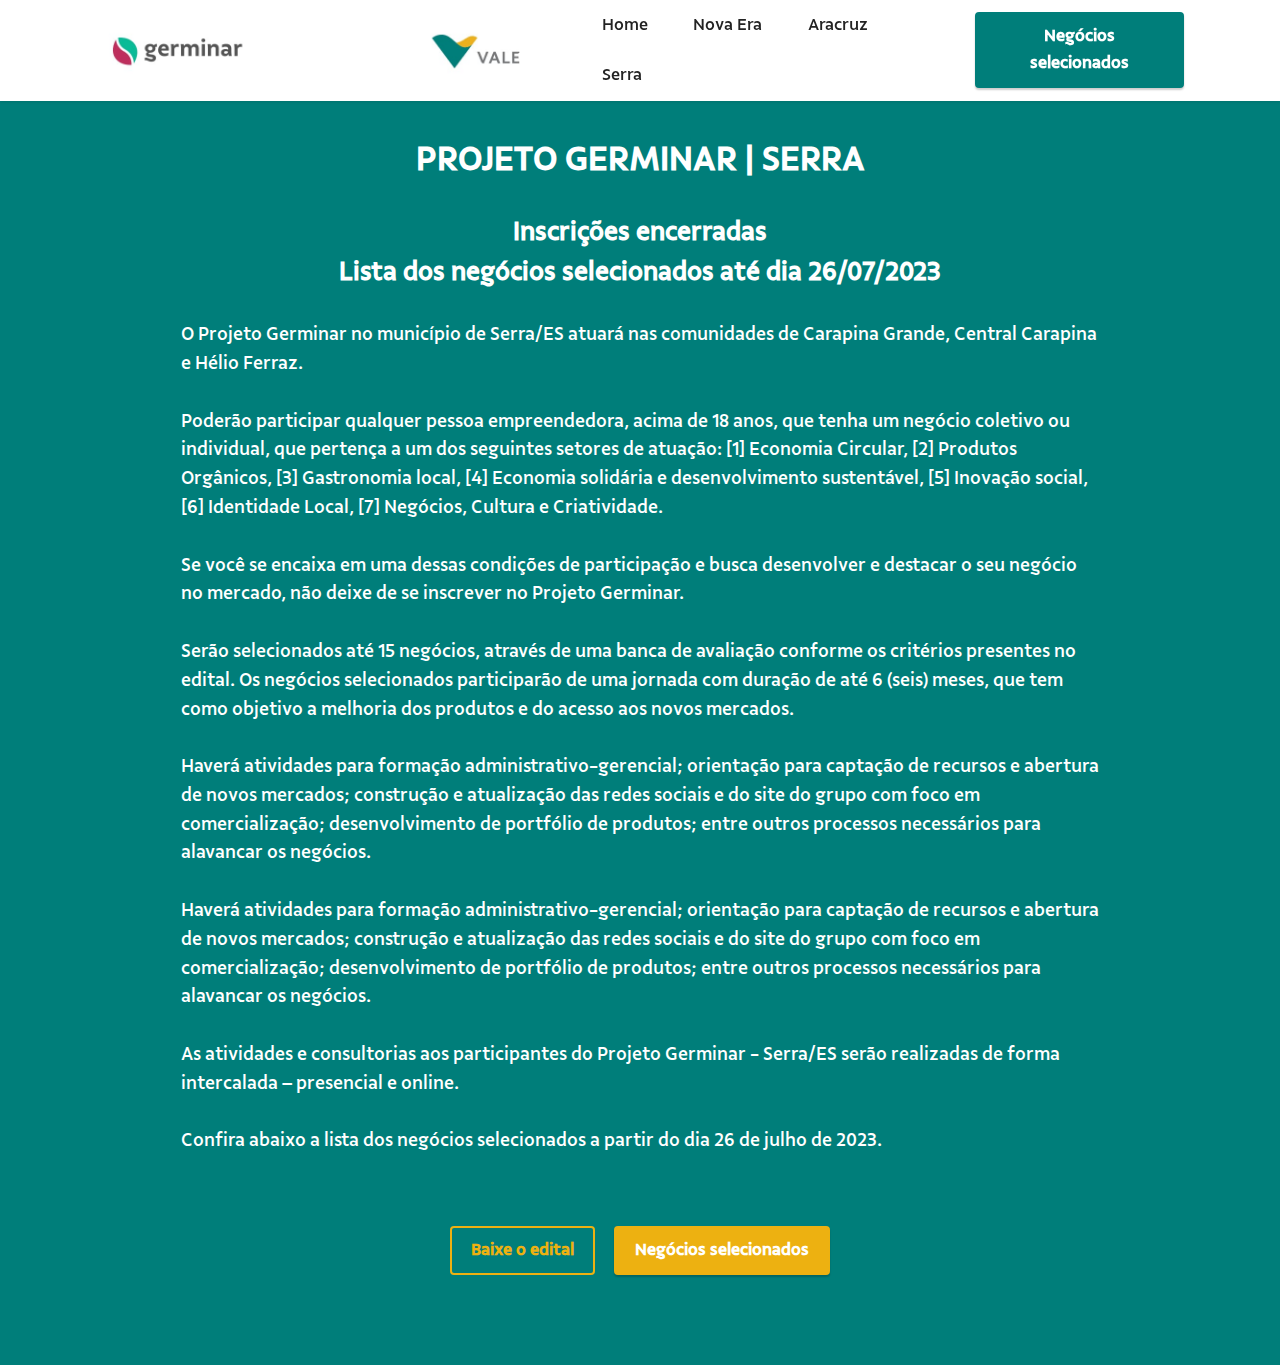
<file: projeto_germinar_serra.html>
<!DOCTYPE html>
<html>
  <head>
    <!-- Site made with Mobirise Website Builder v5.8.14, https://mobirise.com -->
    <meta charset="UTF-8" />
    <meta http-equiv="X-UA-Compatible" content="IE=edge" />
    <meta name="generator" content="Mobirise v5.8.14, mobirise.com" />
    <meta
      name="viewport"
      content="width=device-width, initial-scale=1, minimum-scale=1"
    />
    <link
      rel="shortcut icon"
      href="assets/images/vale-favicon-121x123.png"
      type="image/x-icon"
    />
    <meta name="description" content="" />

    <title>Serra</title>
    <link rel="stylesheet" href="assets/bootstrap/css/bootstrap.min.css" />
    <link rel="stylesheet" href="assets/bootstrap/css/bootstrap-grid.min.css" />
    <link
      rel="stylesheet"
      href="assets/bootstrap/css/bootstrap-reboot.min.css"
    />
    <link rel="stylesheet" href="assets/dropdown/css/style.css" />
    <link rel="stylesheet" href="assets/socicon/css/styles.css" />
    <link rel="stylesheet" href="assets/theme/css/style.css" />
    <link href="assets/fonts/style.css" rel="stylesheet" />
    <link
      rel="preload"
      as="style"
      href="assets/mobirise/css/mbr-additional.css"
    />
    <link
      rel="stylesheet"
      href="assets/mobirise/css/mbr-additional.css"
      type="text/css"
    />
  </head>
  <body>
    <section
      data-bs-version="5.1"
      class="menu menu2 cid-tGJPK6sYjf"
      once="menu"
      id="menu2-18"
    >
      <nav class="navbar navbar-dropdown navbar-fixed-top navbar-expand-lg">
        <div class="container">
          <div class="navbar-brand">
            <span class="navbar-logo">
              <img
                src="assets/images/logos-1000x100.jpg"
                alt="www.projetogerminarvale.com.br"
                style="height: 3rem"
              />
            </span>
          </div>
          <button
            class="navbar-toggler"
            type="button"
            data-toggle="collapse"
            data-bs-toggle="collapse"
            data-target="#navbarSupportedContent"
            data-bs-target="#navbarSupportedContent"
            aria-controls="navbarNavAltMarkup"
            aria-expanded="false"
            aria-label="Toggle navigation"
          >
            <div class="hamburger">
              <span></span>
              <span></span>
              <span></span>
              <span></span>
            </div>
          </button>
          <div class="collapse navbar-collapse" id="navbarSupportedContent">
            <ul class="navbar-nav nav-dropdown" data-app-modern-menu="true">
              <li class="nav-item">
                <a
                  class="nav-link link text-black text-primary display-4"
                  href="http://www.projetogerminarvale.com.br"
                  >Home</a
                >
              </li>
              <li class="nav-item">
                <a
                  class="nav-link link text-black text-primary display-4"
                  href="page1.html"
                  >Nova Era</a
                >
              </li>
              <li class="nav-item">
                <a
                  class="nav-link link text-black text-primary display-4"
                  href="projeto_germinar_aracruz.html"
                  >Aracruz</a
                >
              </li>
              <li class="nav-item">
                <a
                  class="nav-link link text-black text-primary display-4"
                  href="projeto_germinar_serra.html"
                  >Serra</a
                >
              </li>
            </ul>

            <div class="navbar-buttons mbr-section-btn">
              <a
                class="btn btn-warning display-4"
                href="index.html#features3-1g"
                target="_blank"
                >Negócios selecionados</a
              >
            </div>
          </div>
        </div>
      </nav>
    </section>

    <section
      data-bs-version="5.1"
      class="content4 cid-tGJSXbxBY9"
      id="content4-19"
    >
      <div class="container">
        <div class="row justify-content-center">
          <div class="title col-md-12 col-lg-10">
            <h3
              class="mbr-section-title mbr-fonts-style align-center mb-4 display-2"
            >
              <strong>PROJETO GERMINAR | SERRA</strong>
            </h3>
            <h4
              class="mbr-section-subtitle align-center mbr-fonts-style mb-4 display-7"
            >
              <div
                style="text-align: center; font-size: 1.4em; font-weight: 600"
              >
                Inscrições encerradas
              </div>
              <div></div>
              <div
                style="text-align: center; font-size: 1.4em; font-weight: 600"
              >
                Lista dos negócios selecionados até dia 26/07/2023
              </div>
              <br />
              <div></div>
              <div></div>
              <div>
                O Projeto Germinar no município de Serra/ES atuará nas
                comunidades de Carapina Grande, Central Carapina e Hélio Ferraz.
              </div>
              <br />
              <div></div>
              <div>
                Poderão participar qualquer pessoa empreendedora, acima de 18
                anos, que tenha um negócio coletivo ou individual, que pertença
                a um dos seguintes setores de atuação: [1] Economia Circular,
                [2] Produtos Orgânicos, [3] Gastronomia local, [4] Economia
                solidária e desenvolvimento sustentável, [5] Inovação social,
                [6] Identidade Local, [7] Negócios, Cultura e Criatividade.
              </div>
              <br />
              <div></div>
              <div>
                Se você se encaixa em uma dessas condições de participação e
                busca desenvolver e destacar o seu negócio no mercado, não deixe
                de se inscrever no Projeto Germinar.
              </div>
              <br />
              <div></div>
              <div>
                Serão selecionados até 15 negócios, através de uma banca de
                avaliação conforme os critérios presentes no edital. Os negócios
                selecionados participarão de uma jornada com duração de até 6
                (seis) meses, que tem como objetivo a melhoria dos produtos e do
                acesso aos novos mercados.
              </div>
              <br />
              <div></div>
              <div>
                Haverá atividades para formação administrativo-gerencial;
                orientação para captação de recursos e abertura de novos
                mercados; construção e atualização das redes sociais e do site
                do grupo com foco em comercialização; desenvolvimento de
                portfólio de produtos; entre outros processos necessários para
                alavancar os negócios.
              </div>
              <br />
              <div></div>
              <div>
                Haverá atividades para formação administrativo-gerencial;
                orientação para captação de recursos e abertura de novos
                mercados; construção e atualização das redes sociais e do site
                do grupo com foco em comercialização; desenvolvimento de
                portfólio de produtos; entre outros processos necessários para
                alavancar os negócios.
              </div>
              <br />
              <div></div>
              <div>
                As atividades e consultorias aos participantes do Projeto
                Germinar - Serra/ES serão realizadas de forma intercalada –
                presencial e online.
              </div>
              <br />
              <div></div>
              <div>
                Confira abaixo a lista dos negócios selecionados a partir do dia
                26 de julho de 2023.
              </div>
              <br />
              <div></div>
            </h4>

            <div class="mbr-section-btn align-center">
              <a
                class="btn btn-danger-outline display-4"
                href="assets/files/serra_edital_aceleracao.pdf"
                target="_blank"
                >Baixe o edital</a
              >
              <a
                class="btn btn-danger display-4"
                href="assets/files/serra-selecionados.pdf"
                target="_blank"
                >Negócios selecionados</a
              >
            </div>
          </div>
        </div>
      </div>
    </section>
    <script src="assets/bootstrap/js/bootstrap.bundle.min.js"></script>
    <script src="assets/smoothscroll/smooth-scroll.js"></script>
    <script src="assets/ytplayer/index.js"></script>
    <script src="assets/dropdown/js/navbar-dropdown.js"></script>
    <script src="assets/theme/js/script.js"></script>
  </body>
</html>
</file>
<file: assets/dropdown/css/style.css>
.navbar-dropdown {
  left: 0;
  padding: 0;
  position: absolute;
  right: 0;
  top: 0;
  transition: all 0.45s ease;
  z-index: 1030;
  background: #282828; }
  .navbar-dropdown .navbar-logo {
    margin-right: 0.8rem;
    transition: margin 0.3s ease-in-out;
    vertical-align: middle; }
    .navbar-dropdown .navbar-logo img {
      height: 3.125rem;
      transition: all 0.3s ease-in-out; }
    .navbar-dropdown .navbar-logo.mbr-iconfont {
      font-size: 3.125rem;
      line-height: 3.125rem; }
  .navbar-dropdown .navbar-caption {
    font-weight: 700;
    white-space: normal;
    vertical-align: -4px;
    line-height: 3.125rem !important; }
    .navbar-dropdown .navbar-caption, .navbar-dropdown .navbar-caption:hover {
      color: inherit;
      text-decoration: none; }
  .navbar-dropdown .mbr-iconfont + .navbar-caption {
    vertical-align: -1px; }
  .navbar-dropdown.navbar-fixed-top {
    position: fixed; }
  .navbar-dropdown .navbar-brand span {
    vertical-align: -4px; }
  .navbar-dropdown.bg-color.transparent {
    background: none; }
  .navbar-dropdown.navbar-short .navbar-brand {
    padding: 0.625rem 0; }
    .navbar-dropdown.navbar-short .navbar-brand span {
      vertical-align: -1px; }
  .navbar-dropdown.navbar-short .navbar-caption {
    line-height: 2.375rem !important;
    vertical-align: -2px; }
  .navbar-dropdown.navbar-short .navbar-logo {
    margin-right: 0.5rem; }
    .navbar-dropdown.navbar-short .navbar-logo img {
      height: 2.375rem; }
    .navbar-dropdown.navbar-short .navbar-logo.mbr-iconfont {
      font-size: 2.375rem;
      line-height: 2.375rem; }
  .navbar-dropdown.navbar-short .mbr-table-cell {
    height: 3.625rem; }
  .navbar-dropdown .navbar-close {
    left: 0.6875rem;
    position: fixed;
    top: 0.75rem;
    z-index: 1000; }
  .navbar-dropdown .hamburger-icon {
    content: "";
    display: inline-block;
    vertical-align: middle;
    width: 16px;
    -webkit-box-shadow: 0 -6px 0 1px #282828,0 0 0 1px #282828,0 6px 0 1px #282828;
    -moz-box-shadow: 0 -6px 0 1px #282828,0 0 0 1px #282828,0 6px 0 1px #282828;
    box-shadow: 0 -6px 0 1px #282828,0 0 0 1px #282828,0 6px 0 1px #282828; }

.dropdown-menu .dropdown-toggle[data-toggle="dropdown-submenu"]::after {
  border-bottom: 0.35em solid transparent;
  border-left: 0.35em solid;
  border-right: 0;
  border-top: 0.35em solid transparent;
  margin-left: 0.3rem; }

.dropdown-menu .dropdown-item:focus {
  outline: 0; }

.nav-dropdown {
  font-size: 0.75rem;
  font-weight: 500;
  height: auto !important; }
  .nav-dropdown .nav-btn {
    padding-left: 1rem; }
  .nav-dropdown .link {
    margin: .667em 1.667em;
    font-weight: 500;
    padding: 0;
    transition: color .2s ease-in-out; }
    .nav-dropdown .link.dropdown-toggle {
      margin-right: 2.583em; }
      .nav-dropdown .link.dropdown-toggle::after {
        margin-left: .25rem;
        border-top: 0.35em solid;
        border-right: 0.35em solid transparent;
        border-left: 0.35em solid transparent;
        border-bottom: 0; }
      .nav-dropdown .link.dropdown-toggle[aria-expanded="true"] {
        margin: 0;
        padding: 0.667em 3.263em  0.667em 1.667em; }
  .nav-dropdown .link::after,
  .nav-dropdown .dropdown-item::after {
    color: inherit; }
  .nav-dropdown .btn {
    font-size: 0.75rem;
    font-weight: 700;
    letter-spacing: 0;
    margin-bottom: 0;
    padding-left: 1.25rem;
    padding-right: 1.25rem; }
  .nav-dropdown .dropdown-menu {
    border-radius: 0;
    border: 0;
    left: 0;
    margin: 0;
    padding-bottom: 1.25rem;
    padding-top: 1.25rem;
    position: relative; }
  .nav-dropdown .dropdown-submenu {
    margin-left: 0.125rem;
    top: 0; }
  .nav-dropdown .dropdown-item {
    font-weight: 500;
    line-height: 2;
    padding: 0.3846em 4.615em 0.3846em 1.5385em;
    position: relative;
    transition: color .2s ease-in-out, background-color .2s ease-in-out; }
    .nav-dropdown .dropdown-item::after {
      margin-top: -0.3077em;
      position: absolute;
      right: 1.1538em;
      top: 50%; }
    .nav-dropdown .dropdown-item:focus, .nav-dropdown .dropdown-item:hover {
      background: none; }

@media (max-width: 767px) {
  .nav-dropdown.navbar-toggleable-sm {
    bottom: 0;
    display: none;
    left: 0;
    overflow-x: hidden;
    position: fixed;
    top: 0;
    transform: translateX(-100%);
    -ms-transform: translateX(-100%);
    -webkit-transform: translateX(-100%);
    width: 18.75rem;
    z-index: 999; } }
.nav-dropdown.navbar-toggleable-xl {
  bottom: 0;
  display: none;
  left: 0;
  overflow-x: hidden;
  position: fixed;
  top: 0;
  transform: translateX(-100%);
  -ms-transform: translateX(-100%);
  -webkit-transform: translateX(-100%);
  width: 18.75rem;
  z-index: 999; }

.nav-dropdown-sm {
  display: block !important;
  overflow-x: hidden;
  overflow: auto;
  padding-top: 3.875rem; }
  .nav-dropdown-sm::after {
    content: "";
    display: block;
    height: 3rem;
    width: 100%; }
  .nav-dropdown-sm.collapse.in ~ .navbar-close {
    display: block !important; }
  .nav-dropdown-sm.collapsing, .nav-dropdown-sm.collapse.in {
    transform: translateX(0);
    -ms-transform: translateX(0);
    -webkit-transform: translateX(0);
    transition: all 0.25s ease-out;
    -webkit-transition: all 0.25s ease-out;
    background: #282828; }
  .nav-dropdown-sm.collapsing[aria-expanded="false"] {
    transform: translateX(-100%);
    -ms-transform: translateX(-100%);
    -webkit-transform: translateX(-100%); }
  .nav-dropdown-sm .nav-item {
    display: block;
    margin-left: 0 !important;
    padding-left: 0; }
  .nav-dropdown-sm .link,
  .nav-dropdown-sm .dropdown-item {
    border-top: 1px dotted rgba(255, 255, 255, 0.1);
    font-size: 0.8125rem;
    line-height: 1.6;
    margin: 0 !important;
    padding: 0.875rem 2.4rem 0.875rem 1.5625rem !important;
    position: relative;
    white-space: normal; }
    .nav-dropdown-sm .link:focus, .nav-dropdown-sm .link:hover,
    .nav-dropdown-sm .dropdown-item:focus,
    .nav-dropdown-sm .dropdown-item:hover {
      background: rgba(0, 0, 0, 0.2) !important;
      color: #c0a375; }
  .nav-dropdown-sm .nav-btn {
    position: relative;
    padding: 1.5625rem 1.5625rem 0 1.5625rem; }
    .nav-dropdown-sm .nav-btn::before {
      border-top: 1px dotted rgba(255, 255, 255, 0.1);
      content: "";
      left: 0;
      position: absolute;
      top: 0;
      width: 100%; }
    .nav-dropdown-sm .nav-btn + .nav-btn {
      padding-top: 0.625rem; }
      .nav-dropdown-sm .nav-btn + .nav-btn::before {
        display: none; }
  .nav-dropdown-sm .btn {
    padding: 0.625rem 0; }
  .nav-dropdown-sm .dropdown-toggle[data-toggle="dropdown-submenu"]::after {
    margin-left: .25rem;
    border-top: 0.35em solid;
    border-right: 0.35em solid transparent;
    border-left: 0.35em solid transparent;
    border-bottom: 0; }
  .nav-dropdown-sm .dropdown-toggle[data-toggle="dropdown-submenu"][aria-expanded="true"]::after {
    border-top: 0;
    border-right: 0.35em solid transparent;
    border-left: 0.35em solid transparent;
    border-bottom: 0.35em solid; }
  .nav-dropdown-sm .dropdown-menu {
    margin: 0;
    padding: 0;
    position: relative;
    top: 0;
    left: 0;
    width: 100%;
    border: 0;
    float: none;
    border-radius: 0;
    background: none; }
  .nav-dropdown-sm .dropdown-submenu {
    left: 100%;
    margin-left: 0.125rem;
    margin-top: -1.25rem;
    top: 0; }

.navbar-toggleable-sm .nav-dropdown .dropdown-menu {
  position: absolute; }

.navbar-toggleable-sm .nav-dropdown .dropdown-submenu {
  left: 100%;
  margin-left: 0.125rem;
  margin-top: -1.25rem;
  top: 0; }

.navbar-toggleable-sm.opened .nav-dropdown .dropdown-menu {
  position: relative; }

.navbar-toggleable-sm.opened .nav-dropdown .dropdown-submenu {
  left: 0;
  margin-left: 00rem;
  margin-top: 0rem;
  top: 0; }

.is-builder .nav-dropdown.collapsing {
  transition: none !important; }
</file>
<file: assets/socicon/css/styles.css>
@charset "UTF-8";

@font-face {
  font-family: 'Socicon';
  src:  url('../fonts/socicon.eot');
  src:  url('../fonts/socicon.eot?#iefix') format('embedded-opentype'),
    url('../fonts/socicon.woff2') format('woff2'),
    url('../fonts/socicon.ttf') format('truetype'),
    url('../fonts/socicon.woff') format('woff'),
    url('../fonts/socicon.svg#socicon') format('svg');
  font-weight: normal;
  font-style: normal;
  font-display: swap;
}

[data-icon]:before {
  font-family: "socicon" !important;
  content: attr(data-icon);
  font-style: normal !important;
  font-weight: normal !important;
  font-variant: normal !important;
  text-transform: none !important;
  speak: none;
  line-height: 1;
  -webkit-font-smoothing: antialiased;
  -moz-osx-font-smoothing: grayscale;
}

[class^="socicon-"], [class*=" socicon-"] {
  /* use !important to prevent issues with browser extensions that change fonts */
  font-family: 'Socicon' !important;
  speak: none;
  font-style: normal;
  font-weight: normal;
  font-variant: normal;
  text-transform: none;
  line-height: 1;

  /* Better Font Rendering =========== */
  -webkit-font-smoothing: antialiased;
  -moz-osx-font-smoothing: grayscale;
}

.socicon-eitaa:before {
  content: "\e97c";
}
.socicon-soroush:before {
  content: "\e97d";
}
.socicon-bale:before {
  content: "\e97e";
}
.socicon-zazzle:before {
  content: "\e97b";
}
.socicon-society6:before {
  content: "\e97a";
}
.socicon-redbubble:before {
  content: "\e979";
}
.socicon-avvo:before {
  content: "\e978";
}
.socicon-stitcher:before {
  content: "\e977";
}
.socicon-googlehangouts:before {
  content: "\e974";
}
.socicon-dlive:before {
  content: "\e975";
}
.socicon-vsco:before {
  content: "\e976";
}
.socicon-flipboard:before {
  content: "\e973";
}
.socicon-ubuntu:before {
  content: "\e958";
}
.socicon-artstation:before {
  content: "\e959";
}
.socicon-invision:before {
  content: "\e95a";
}
.socicon-torial:before {
  content: "\e95b";
}
.socicon-collectorz:before {
  content: "\e95c";
}
.socicon-seenthis:before {
  content: "\e95d";
}
.socicon-googleplaymusic:before {
  content: "\e95e";
}
.socicon-debian:before {
  content: "\e95f";
}
.socicon-filmfreeway:before {
  content: "\e960";
}
.socicon-gnome:before {
  content: "\e961";
}
.socicon-itchio:before {
  content: "\e962";
}
.socicon-jamendo:before {
  content: "\e963";
}
.socicon-mix:before {
  content: "\e964";
}
.socicon-sharepoint:before {
  content: "\e965";
}
.socicon-tinder:before {
  content: "\e966";
}
.socicon-windguru:before {
  content: "\e967";
}
.socicon-cdbaby:before {
  content: "\e968";
}
.socicon-elementaryos:before {
  content: "\e969";
}
.socicon-stage32:before {
  content: "\e96a";
}
.socicon-tiktok:before {
  content: "\e96b";
}
.socicon-gitter:before {
  content: "\e96c";
}
.socicon-letterboxd:before {
  content: "\e96d";
}
.socicon-threema:before {
  content: "\e96e";
}
.socicon-splice:before {
  content: "\e96f";
}
.socicon-metapop:before {
  content: "\e970";
}
.socicon-naver:before {
  content: "\e971";
}
.socicon-remote:before {
  content: "\e972";
}
.socicon-internet:before {
  content: "\e957";
}
.socicon-moddb:before {
  content: "\e94b";
}
.socicon-indiedb:before {
  content: "\e94c";
}
.socicon-traxsource:before {
  content: "\e94d";
}
.socicon-gamefor:before {
  content: "\e94e";
}
.socicon-pixiv:before {
  content: "\e94f";
}
.socicon-myanimelist:before {
  content: "\e950";
}
.socicon-blackberry:before {
  content: "\e951";
}
.socicon-wickr:before {
  content: "\e952";
}
.socicon-spip:before {
  content: "\e953";
}
.socicon-napster:before {
  content: "\e954";
}
.socicon-beatport:before {
  content: "\e955";
}
.socicon-hackerone:before {
  content: "\e956";
}
.socicon-hackernews:before {
  content: "\e946";
}
.socicon-smashwords:before {
  content: "\e947";
}
.socicon-kobo:before {
  content: "\e948";
}
.socicon-bookbub:before {
  content: "\e949";
}
.socicon-mailru:before {
  content: "\e94a";
}
.socicon-gitlab:before {
  content: "\e945";
}
.socicon-instructables:before {
  content: "\e944";
}
.socicon-portfolio:before {
  content: "\e943";
}
.socicon-codered:before {
  content: "\e940";
}
.socicon-origin:before {
  content: "\e941";
}
.socicon-nextdoor:before {
  content: "\e942";
}
.socicon-udemy:before {
  content: "\e93f";
}
.socicon-livemaster:before {
  content: "\e93e";
}
.socicon-crunchbase:before {
  content: "\e93b";
}
.socicon-homefy:before {
  content: "\e93c";
}
.socicon-calendly:before {
  content: "\e93d";
}
.socicon-realtor:before {
  content: "\e90f";
}
.socicon-tidal:before {
  content: "\e910";
}
.socicon-qobuz:before {
  content: "\e911";
}
.socicon-natgeo:before {
  content: "\e912";
}
.socicon-mastodon:before {
  content: "\e913";
}
.socicon-unsplash:before {
  content: "\e914";
}
.socicon-homeadvisor:before {
  content: "\e915";
}
.socicon-angieslist:before {
  content: "\e916";
}
.socicon-codepen:before {
  content: "\e917";
}
.socicon-slack:before {
  content: "\e918";
}
.socicon-openaigym:before {
  content: "\e919";
}
.socicon-logmein:before {
  content: "\e91a";
}
.socicon-fiverr:before {
  content: "\e91b";
}
.socicon-gotomeeting:before {
  content: "\e91c";
}
.socicon-aliexpress:before {
  content: "\e91d";
}
.socicon-guru:before {
  content: "\e91e";
}
.socicon-appstore:before {
  content: "\e91f";
}
.socicon-homes:before {
  content: "\e920";
}
.socicon-zoom:before {
  content: "\e921";
}
.socicon-alibaba:before {
  content: "\e922";
}
.socicon-craigslist:before {
  content: "\e923";
}
.socicon-wix:before {
  content: "\e924";
}
.socicon-redfin:before {
  content: "\e925";
}
.socicon-googlecalendar:before {
  content: "\e926";
}
.socicon-shopify:before {
  content: "\e927";
}
.socicon-freelancer:before {
  content: "\e928";
}
.socicon-seedrs:before {
  content: "\e929";
}
.socicon-bing:before {
  content: "\e92a";
}
.socicon-doodle:before {
  content: "\e92b";
}
.socicon-bonanza:before {
  content: "\e92c";
}
.socicon-squarespace:before {
  content: "\e92d";
}
.socicon-toptal:before {
  content: "\e92e";
}
.socicon-gust:before {
  content: "\e92f";
}
.socicon-ask:before {
  content: "\e930";
}
.socicon-trulia:before {
  content: "\e931";
}
.socicon-loomly:before {
  content: "\e932";
}
.socicon-ghost:before {
  content: "\e933";
}
.socicon-upwork:before {
  content: "\e934";
}
.socicon-fundable:before {
  content: "\e935";
}
.socicon-booking:before {
  content: "\e936";
}
.socicon-googlemaps:before {
  content: "\e937";
}
.socicon-zillow:before {
  content: "\e938";
}
.socicon-niconico:before {
  content: "\e939";
}
.socicon-toneden:before {
  content: "\e93a";
}
.socicon-augment:before {
  content: "\e908";
}
.socicon-bitbucket:before {
  content: "\e909";
}
.socicon-fyuse:before {
  content: "\e90a";
}
.socicon-yt-gaming:before {
  content: "\e90b";
}
.socicon-sketchfab:before {
  content: "\e90c";
}
.socicon-mobcrush:before {
  content: "\e90d";
}
.socicon-microsoft:before {
  content: "\e90e";
}
.socicon-pandora:before {
  content: "\e907";
}
.socicon-messenger:before {
  content: "\e906";
}
.socicon-gamewisp:before {
  content: "\e905";
}
.socicon-bloglovin:before {
  content: "\e904";
}
.socicon-tunein:before {
  content: "\e903";
}
.socicon-gamejolt:before {
  content: "\e901";
}
.socicon-trello:before {
  content: "\e902";
}
.socicon-spreadshirt:before {
  content: "\e900";
}
.socicon-500px:before {
  content: "\e000";
}
.socicon-8tracks:before {
  content: "\e001";
}
.socicon-airbnb:before {
  content: "\e002";
}
.socicon-alliance:before {
  content: "\e003";
}
.socicon-amazon:before {
  content: "\e004";
}
.socicon-amplement:before {
  content: "\e005";
}
.socicon-android:before {
  content: "\e006";
}
.socicon-angellist:before {
  content: "\e007";
}
.socicon-apple:before {
  content: "\e008";
}
.socicon-appnet:before {
  content: "\e009";
}
.socicon-baidu:before {
  content: "\e00a";
}
.socicon-bandcamp:before {
  content: "\e00b";
}
.socicon-battlenet:before {
  content: "\e00c";
}
.socicon-mixer:before {
  content: "\e00d";
}
.socicon-bebee:before {
  content: "\e00e";
}
.socicon-bebo:before {
  content: "\e00f";
}
.socicon-behance:before {
  content: "\e010";
}
.socicon-blizzard:before {
  content: "\e011";
}
.socicon-blogger:before {
  content: "\e012";
}
.socicon-buffer:before {
  content: "\e013";
}
.socicon-chrome:before {
  content: "\e014";
}
.socicon-coderwall:before {
  content: "\e015";
}
.socicon-curse:before {
  content: "\e016";
}
.socicon-dailymotion:before {
  content: "\e017";
}
.socicon-deezer:before {
  content: "\e018";
}
.socicon-delicious:before {
  content: "\e019";
}
.socicon-deviantart:before {
  content: "\e01a";
}
.socicon-diablo:before {
  content: "\e01b";
}
.socicon-digg:before {
  content: "\e01c";
}
.socicon-discord:before {
  content: "\e01d";
}
.socicon-disqus:before {
  content: "\e01e";
}
.socicon-douban:before {
  content: "\e01f";
}
.socicon-draugiem:before {
  content: "\e020";
}
.socicon-dribbble:before {
  content: "\e021";
}
.socicon-drupal:before {
  content: "\e022";
}
.socicon-ebay:before {
  content: "\e023";
}
.socicon-ello:before {
  content: "\e024";
}
.socicon-endomodo:before {
  content: "\e025";
}
.socicon-envato:before {
  content: "\e026";
}
.socicon-etsy:before {
  content: "\e027";
}
.socicon-facebook:before {
  content: "\e028";
}
.socicon-feedburner:before {
  content: "\e029";
}
.socicon-filmweb:before {
  content: "\e02a";
}
.socicon-firefox:before {
  content: "\e02b";
}
.socicon-flattr:before {
  content: "\e02c";
}
.socicon-flickr:before {
  content: "\e02d";
}
.socicon-formulr:before {
  content: "\e02e";
}
.socicon-forrst:before {
  content: "\e02f";
}
.socicon-foursquare:before {
  content: "\e030";
}
.socicon-friendfeed:before {
  content: "\e031";
}
.socicon-github:before {
  content: "\e032";
}
.socicon-goodreads:before {
  content: "\e033";
}
.socicon-google:before {
  content: "\e034";
}
.socicon-googlescholar:before {
  content: "\e035";
}
.socicon-googlegroups:before {
  content: "\e036";
}
.socicon-googlephotos:before {
  content: "\e037";
}
.socicon-googleplus:before {
  content: "\e038";
}
.socicon-grooveshark:before {
  content: "\e039";
}
.socicon-hackerrank:before {
  content: "\e03a";
}
.socicon-hearthstone:before {
  content: "\e03b";
}
.socicon-hellocoton:before {
  content: "\e03c";
}
.socicon-heroes:before {
  content: "\e03d";
}
.socicon-smashcast:before {
  content: "\e03e";
}
.socicon-horde:before {
  content: "\e03f";
}
.socicon-houzz:before {
  content: "\e040";
}
.socicon-icq:before {
  content: "\e041";
}
.socicon-identica:before {
  content: "\e042";
}
.socicon-imdb:before {
  content: "\e043";
}
.socicon-instagram:before {
  content: "\e044";
}
.socicon-issuu:before {
  content: "\e045";
}
.socicon-istock:before {
  content: "\e046";
}
.socicon-itunes:before {
  content: "\e047";
}
.socicon-keybase:before {
  content: "\e048";
}
.socicon-lanyrd:before {
  content: "\e049";
}
.socicon-lastfm:before {
  content: "\e04a";
}
.socicon-line:before {
  content: "\e04b";
}
.socicon-linkedin:before {
  content: "\e04c";
}
.socicon-livejournal:before {
  content: "\e04d";
}
.socicon-lyft:before {
  content: "\e04e";
}
.socicon-macos:before {
  content: "\e04f";
}
.socicon-mail:before {
  content: "\e050";
}
.socicon-medium:before {
  content: "\e051";
}
.socicon-meetup:before {
  content: "\e052";
}
.socicon-mixcloud:before {
  content: "\e053";
}
.socicon-modelmayhem:before {
  content: "\e054";
}
.socicon-mumble:before {
  content: "\e055";
}
.socicon-myspace:before {
  content: "\e056";
}
.socicon-newsvine:before {
  content: "\e057";
}
.socicon-nintendo:before {
  content: "\e058";
}
.socicon-npm:before {
  content: "\e059";
}
.socicon-odnoklassniki:before {
  content: "\e05a";
}
.socicon-openid:before {
  content: "\e05b";
}
.socicon-opera:before {
  content: "\e05c";
}
.socicon-outlook:before {
  content: "\e05d";
}
.socicon-overwatch:before {
  content: "\e05e";
}
.socicon-patreon:before {
  content: "\e05f";
}
.socicon-paypal:before {
  content: "\e060";
}
.socicon-periscope:before {
  content: "\e061";
}
.socicon-persona:before {
  content: "\e062";
}
.socicon-pinterest:before {
  content: "\e063";
}
.socicon-play:before {
  content: "\e064";
}
.socicon-player:before {
  content: "\e065";
}
.socicon-playstation:before {
  content: "\e066";
}
.socicon-pocket:before {
  content: "\e067";
}
.socicon-qq:before {
  content: "\e068";
}
.socicon-quora:before {
  content: "\e069";
}
.socicon-raidcall:before {
  content: "\e06a";
}
.socicon-ravelry:before {
  content: "\e06b";
}
.socicon-reddit:before {
  content: "\e06c";
}
.socicon-renren:before {
  content: "\e06d";
}
.socicon-researchgate:before {
  content: "\e06e";
}
.socicon-residentadvisor:before {
  content: "\e06f";
}
.socicon-reverbnation:before {
  content: "\e070";
}
.socicon-rss:before {
  content: "\e071";
}
.socicon-sharethis:before {
  content: "\e072";
}
.socicon-skype:before {
  content: "\e073";
}
.socicon-slideshare:before {
  content: "\e074";
}
.socicon-smugmug:before {
  content: "\e075";
}
.socicon-snapchat:before {
  content: "\e076";
}
.socicon-songkick:before {
  content: "\e077";
}
.socicon-soundcloud:before {
  content: "\e078";
}
.socicon-spotify:before {
  content: "\e079";
}
.socicon-stackexchange:before {
  content: "\e07a";
}
.socicon-stackoverflow:before {
  content: "\e07b";
}
.socicon-starcraft:before {
  content: "\e07c";
}
.socicon-stayfriends:before {
  content: "\e07d";
}
.socicon-steam:before {
  content: "\e07e";
}
.socicon-storehouse:before {
  content: "\e07f";
}
.socicon-strava:before {
  content: "\e080";
}
.socicon-streamjar:before {
  content: "\e081";
}
.socicon-stumbleupon:before {
  content: "\e082";
}
.socicon-swarm:before {
  content: "\e083";
}
.socicon-teamspeak:before {
  content: "\e084";
}
.socicon-teamviewer:before {
  content: "\e085";
}
.socicon-technorati:before {
  content: "\e086";
}
.socicon-telegram:before {
  content: "\e087";
}
.socicon-tripadvisor:before {
  content: "\e088";
}
.socicon-tripit:before {
  content: "\e089";
}
.socicon-triplej:before {
  content: "\e08a";
}
.socicon-tumblr:before {
  content: "\e08b";
}
.socicon-twitch:before {
  content: "\e08c";
}
.socicon-twitter:before {
  content: "\e08d";
}
.socicon-uber:before {
  content: "\e08e";
}
.socicon-ventrilo:before {
  content: "\e08f";
}
.socicon-viadeo:before {
  content: "\e090";
}
.socicon-viber:before {
  content: "\e091";
}
.socicon-viewbug:before {
  content: "\e092";
}
.socicon-vimeo:before {
  content: "\e093";
}
.socicon-vine:before {
  content: "\e094";
}
.socicon-vkontakte:before {
  content: "\e095";
}
.socicon-warcraft:before {
  content: "\e096";
}
.socicon-wechat:before {
  content: "\e097";
}
.socicon-weibo:before {
  content: "\e098";
}
.socicon-whatsapp:before {
  content: "\e099";
}
.socicon-wikipedia:before {
  content: "\e09a";
}
.socicon-windows:before {
  content: "\e09b";
}
.socicon-wordpress:before {
  content: "\e09c";
}
.socicon-wykop:before {
  content: "\e09d";
}
.socicon-xbox:before {
  content: "\e09e";
}
.socicon-xing:before {
  content: "\e09f";
}
.socicon-yahoo:before {
  content: "\e0a0";
}
.socicon-yammer:before {
  content: "\e0a1";
}
.socicon-yandex:before {
  content: "\e0a2";
}
.socicon-yelp:before {
  content: "\e0a3";
}
.socicon-younow:before {
  content: "\e0a4";
}
.socicon-youtube:before {
  content: "\e0a5";
}
.socicon-zapier:before {
  content: "\e0a6";
}
.socicon-zerply:before {
  content: "\e0a7";
}
.socicon-zomato:before {
  content: "\e0a8";
}
.socicon-zynga:before {
  content: "\e0a9";
}
</file>
<file: assets/theme/css/style.css>
@charset "UTF-8";
section {
  background-color: #ffffff;
}

body {
  font-style: normal;
  line-height: 1.5;
  font-weight: 400;
  color: #232323;
  position: relative;
}

button {
  background-color: transparent;
  border-color: transparent;
}

section,
.container,
.container-fluid {
  position: relative;
  word-wrap: break-word;
}

a.mbr-iconfont:hover {
  text-decoration: none;
}

.article .lead p,
.article .lead ul,
.article .lead ol,
.article .lead pre,
.article .lead blockquote {
  margin-bottom: 0;
}

a {
  font-style: normal;
  font-weight: 400;
  cursor: pointer;
}
a, a:hover {
  text-decoration: none;
}

.mbr-section-title {
  font-style: normal;
  line-height: 1.3;
}

.mbr-section-subtitle {
  line-height: 1.3;
}

.mbr-text {
  font-style: normal;
  line-height: 1.7;
}

h1,
h2,
h3,
h4,
h5,
h6,
.display-1,
.display-2,
.display-4,
.display-5,
.display-7,
span,
p,
a {
  line-height: 1;
  word-break: break-word;
  word-wrap: break-word;
  font-weight: 400;
}

b,
strong {
  font-weight: bold;
}

input:-webkit-autofill, input:-webkit-autofill:hover, input:-webkit-autofill:focus, input:-webkit-autofill:active {
  transition-delay: 9999s;
  -webkit-transition-property: background-color, color;
  transition-property: background-color, color;
}

textarea[type=hidden] {
  display: none;
}

section {
  background-position: 50% 50%;
  background-repeat: no-repeat;
  background-size: cover;
}
section .mbr-background-video,
section .mbr-background-video-preview {
  position: absolute;
  bottom: 0;
  left: 0;
  right: 0;
  top: 0;
}

.hidden {
  visibility: hidden;
}

.mbr-z-index20 {
  z-index: 20;
}

/*! Base colors */
.mbr-white {
  color: #ffffff;
}

.mbr-black {
  color: #111111;
}

.mbr-bg-white {
  background-color: #ffffff;
}

.mbr-bg-black {
  background-color: #000000;
}

/*! Text-aligns */
.align-left {
  text-align: left;
}

.align-center {
  text-align: center;
}

.align-right {
  text-align: right;
}

/*! Font-weight  */
.mbr-light {
  font-weight: 300;
}

.mbr-regular {
  font-weight: 400;
}

.mbr-semibold {
  font-weight: 500;
}

.mbr-bold {
  font-weight: 700;
}

/*! Media  */
.media-content {
  flex-basis: 100%;
}

.media-container-row {
  display: flex;
  flex-direction: row;
  flex-wrap: wrap;
  justify-content: center;
  align-content: center;
  align-items: start;
}
.media-container-row .media-size-item {
  width: 400px;
}

.media-container-column {
  display: flex;
  flex-direction: column;
  flex-wrap: wrap;
  justify-content: center;
  align-content: center;
  align-items: stretch;
}
.media-container-column > * {
  width: 100%;
}

@media (min-width: 992px) {
  .media-container-row {
    flex-wrap: nowrap;
  }
}
figure {
  margin-bottom: 0;
  overflow: hidden;
}

figure[mbr-media-size] {
  transition: width 0.1s;
}

img,
iframe {
  display: block;
  width: 100%;
}

.card {
  background-color: transparent;
  border: none;
}

.card-box {
  width: 100%;
}

.card-img {
  text-align: center;
  flex-shrink: 0;
  -webkit-flex-shrink: 0;
}

.media {
  max-width: 100%;
  margin: 0 auto;
}

.mbr-figure {
  align-self: center;
}

.media-container > div {
  max-width: 100%;
}

.mbr-figure img,
.card-img img {
  width: 100%;
}

@media (max-width: 991px) {
  .media-size-item {
    width: auto !important;
  }

  .media {
    width: auto;
  }

  .mbr-figure {
    width: 100% !important;
  }
}
/*! Buttons */
.mbr-section-btn {
  margin-left: -0.6rem;
  margin-right: -0.6rem;
  font-size: 0;
}

.btn {
  font-weight: 600;
  border-width: 1px;
  font-style: normal;
  margin: 0.6rem 0.6rem;
  white-space: normal;
  transition: all 0.2s ease-in-out;
  display: inline-flex;
  align-items: center;
  justify-content: center;
  word-break: break-word;
}

.btn-sm {
  font-weight: 600;
  letter-spacing: 0px;
  transition: all 0.3s ease-in-out;
}

.btn-md {
  font-weight: 600;
  letter-spacing: 0px;
  transition: all 0.3s ease-in-out;
}

.btn-lg {
  font-weight: 600;
  letter-spacing: 0px;
  transition: all 0.3s ease-in-out;
}

.btn-form {
  margin: 0;
}
.btn-form:hover {
  cursor: pointer;
}

nav .mbr-section-btn {
  margin-left: 0rem;
  margin-right: 0rem;
}

/*! Btn icon margin */
.btn .mbr-iconfont,
.btn.btn-sm .mbr-iconfont {
  order: 1;
  cursor: pointer;
  margin-left: 0.5rem;
  vertical-align: sub;
}

.btn.btn-md .mbr-iconfont,
.btn.btn-md .mbr-iconfont {
  margin-left: 0.8rem;
}

.mbr-regular {
  font-weight: 400;
}

.mbr-semibold {
  font-weight: 500;
}

.mbr-bold {
  font-weight: 700;
}

[type=submit] {
  -webkit-appearance: none;
}

/*! Full-screen */
.mbr-fullscreen .mbr-overlay {
  min-height: 100vh;
}

.mbr-fullscreen {
  display: flex;
  display: -moz-flex;
  display: -ms-flex;
  display: -o-flex;
  align-items: center;
  min-height: 100vh;
  padding-top: 3rem;
  padding-bottom: 3rem;
}

/*! Map */
.map {
  height: 25rem;
  position: relative;
}
.map iframe {
  width: 100%;
  height: 100%;
}

/*! Scroll to top arrow */
.mbr-arrow-up {
  bottom: 25px;
  right: 90px;
  position: fixed;
  text-align: right;
  z-index: 5000;
  color: #ffffff;
  font-size: 22px;
}

.mbr-arrow-up a {
  background: rgba(0, 0, 0, 0.2);
  border-radius: 50%;
  color: #fff;
  display: inline-block;
  height: 60px;
  width: 60px;
  border: 2px solid #fff;
  outline-style: none !important;
  position: relative;
  text-decoration: none;
  transition: all 0.3s ease-in-out;
  cursor: pointer;
  text-align: center;
}
.mbr-arrow-up a:hover {
  background-color: rgba(0, 0, 0, 0.4);
}
.mbr-arrow-up a i {
  line-height: 60px;
}

.mbr-arrow-up-icon {
  display: block;
  color: #fff;
}

.mbr-arrow-up-icon::before {
  content: "›";
  display: inline-block;
  font-family: serif;
  font-size: 22px;
  line-height: 1;
  font-style: normal;
  position: relative;
  top: 6px;
  left: -4px;
  transform: rotate(-90deg);
}

/*! Arrow Down */
.mbr-arrow {
  position: absolute;
  bottom: 45px;
  left: 50%;
  width: 60px;
  height: 60px;
  cursor: pointer;
  background-color: rgba(80, 80, 80, 0.5);
  border-radius: 50%;
  transform: translateX(-50%);
}
@media (max-width: 767px) {
  .mbr-arrow {
    display: none;
  }
}
.mbr-arrow > a {
  display: inline-block;
  text-decoration: none;
  outline-style: none;
  -webkit-animation: arrowdown 1.7s ease-in-out infinite;
          animation: arrowdown 1.7s ease-in-out infinite;
  color: #ffffff;
}
.mbr-arrow > a > i {
  position: absolute;
  top: -2px;
  left: 15px;
  font-size: 2rem;
}

#scrollToTop a i::before {
  content: "";
  position: absolute;
  display: block;
  border-bottom: 2.5px solid #fff;
  border-left: 2.5px solid #fff;
  width: 27.8%;
  height: 27.8%;
  left: 50%;
  top: 51%;
  transform: translateY(-30%) translateX(-50%) rotate(135deg);
}

@keyframes arrowdown {
  0% {
    transform: translateY(0px);
  }
  50% {
    transform: translateY(-5px);
  }
  100% {
    transform: translateY(0px);
  }
}
@-webkit-keyframes arrowdown {
  0% {
    transform: translateY(0px);
  }
  50% {
    transform: translateY(-5px);
  }
  100% {
    transform: translateY(0px);
  }
}
@media (max-width: 500px) {
  .mbr-arrow-up {
    left: 0;
    right: 0;
    text-align: center;
  }
}
/*Gradients animation*/
@keyframes gradient-animation {
  from {
    background-position: 0% 100%;
    -webkit-animation-timing-function: ease-in-out;
            animation-timing-function: ease-in-out;
  }
  to {
    background-position: 100% 0%;
    -webkit-animation-timing-function: ease-in-out;
            animation-timing-function: ease-in-out;
  }
}
@-webkit-keyframes gradient-animation {
  from {
    background-position: 0% 100%;
    -webkit-animation-timing-function: ease-in-out;
            animation-timing-function: ease-in-out;
  }
  to {
    background-position: 100% 0%;
    -webkit-animation-timing-function: ease-in-out;
            animation-timing-function: ease-in-out;
  }
}
.bg-gradient {
  background-size: 200% 200%;
  animation: gradient-animation 5s infinite alternate;
  -webkit-animation: gradient-animation 5s infinite alternate;
}

.menu .navbar-brand {
  display: -webkit-flex;
}
.menu .navbar-brand span {
  display: flex;
  display: -webkit-flex;
}
.menu .navbar-brand .navbar-caption-wrap {
  display: -webkit-flex;
}
.menu .navbar-brand .navbar-logo img {
  display: -webkit-flex;
  width: auto;
}
@media (min-width: 768px) and (max-width: 991px) {
  .menu .navbar-toggleable-sm .navbar-nav {
    display: -ms-flexbox;
  }
}
@media (max-width: 991px) {
  .menu .navbar-collapse {
    max-height: 93.5vh;
  }
  .menu .navbar-collapse.show {
    overflow: auto;
  }
}
@media (min-width: 992px) {
  .menu .navbar-nav.nav-dropdown {
    display: -webkit-flex;
  }
  .menu .navbar-toggleable-sm .navbar-collapse {
    display: -webkit-flex !important;
  }
  .menu .collapsed .navbar-collapse {
    max-height: 93.5vh;
  }
  .menu .collapsed .navbar-collapse.show {
    overflow: auto;
  }
}
@media (max-width: 767px) {
  .menu .navbar-collapse {
    max-height: 80vh;
  }
}

.nav-link .mbr-iconfont {
  margin-right: 0.5rem;
}

.navbar {
  display: -webkit-flex;
  -webkit-flex-wrap: wrap;
  -webkit-align-items: center;
  -webkit-justify-content: space-between;
}

.navbar-collapse {
  -webkit-flex-basis: 100%;
  -webkit-flex-grow: 1;
  -webkit-align-items: center;
}

.nav-dropdown .link {
  padding: 0.667em 1.667em !important;
  margin: 0 !important;
}

.nav {
  display: -webkit-flex;
  -webkit-flex-wrap: wrap;
}

.row {
  display: -webkit-flex;
  -webkit-flex-wrap: wrap;
}

.justify-content-center {
  -webkit-justify-content: center;
}

.form-inline {
  display: -webkit-flex;
}

.card-wrapper {
  -webkit-flex: 1;
}

.carousel-control {
  z-index: 10;
  display: -webkit-flex;
}

.carousel-controls {
  display: -webkit-flex;
}

.media {
  display: -webkit-flex;
}

.form-group:focus {
  outline: none;
}

.jq-selectbox__select {
  padding: 7px 0;
  position: relative;
}

.jq-selectbox__dropdown {
  overflow: hidden;
  border-radius: 10px;
  position: absolute;
  top: 100%;
  left: 0 !important;
  width: 100% !important;
}

.jq-selectbox__trigger-arrow {
  right: 0;
  transform: translateY(-50%);
}

.jq-selectbox li {
  padding: 1.07em 0.5em;
}

input[type=range] {
  padding-left: 0 !important;
  padding-right: 0 !important;
}

.modal-dialog,
.modal-content {
  height: 100%;
}

.modal-dialog .carousel-inner {
  height: calc(100vh - 1.75rem);
}
@media (max-width: 575px) {
  .modal-dialog .carousel-inner {
    height: calc(100vh - 1rem);
  }
}

.carousel-item {
  text-align: center;
}

.carousel-item img {
  margin: auto;
}

.navbar-toggler {
  align-self: flex-start;
  padding: 0.25rem 0.75rem;
  font-size: 1.25rem;
  line-height: 1;
  background: transparent;
  border: 1px solid transparent;
  border-radius: 0.25rem;
}

.navbar-toggler:focus,
.navbar-toggler:hover {
  text-decoration: none;
  box-shadow: none;
}

.navbar-toggler-icon {
  display: inline-block;
  width: 1.5em;
  height: 1.5em;
  vertical-align: middle;
  content: "";
  background: no-repeat center center;
  background-size: 100% 100%;
}

.navbar-toggler-left {
  position: absolute;
  left: 1rem;
}

.navbar-toggler-right {
  position: absolute;
  right: 1rem;
}

.card-img {
  width: auto;
}

.menu .navbar.collapsed:not(.beta-menu) {
  flex-direction: column;
}

.carousel-item.active,
.carousel-item-next,
.carousel-item-prev {
  display: flex;
}

.note-air-layout .dropup .dropdown-menu,
.note-air-layout .navbar-fixed-bottom .dropdown .dropdown-menu {
  bottom: initial !important;
}

html,
body {
  height: auto;
  min-height: 100vh;
}

.dropup .dropdown-toggle::after {
  display: none;
}

.form-asterisk {
  font-family: initial;
  position: absolute;
  top: -2px;
  font-weight: normal;
}

.form-control-label {
  position: relative;
  cursor: pointer;
  margin-bottom: 0.357em;
  padding: 0;
}

.alert {
  color: #ffffff;
  border-radius: 0;
  border: 0;
  font-size: 1.1rem;
  line-height: 1.5;
  margin-bottom: 1.875rem;
  padding: 1.25rem;
  position: relative;
  text-align: center;
}
.alert.alert-form::after {
  background-color: inherit;
  bottom: -7px;
  content: "";
  display: block;
  height: 14px;
  left: 50%;
  margin-left: -7px;
  position: absolute;
  transform: rotate(45deg);
  width: 14px;
}

.form-control {
  background-color: #ffffff;
  background-clip: border-box;
  color: #232323;
  line-height: 1rem !important;
  height: auto;
  padding: 0.6rem 1.2rem;
  transition: border-color 0.25s ease 0s;
  border: 1px solid transparent !important;
  border-radius: 4px;
  box-shadow: rgba(0, 0, 0, 0.07) 0px 1px 1px 0px, rgba(0, 0, 0, 0.07) 0px 1px 3px 0px, rgba(0, 0, 0, 0.03) 0px 0px 0px 1px;
}
.form-active .form-control:invalid {
  border-color: red;
}

form .row {
  margin-left: -0.6rem;
  margin-right: -0.6rem;
}
form .row [class*=col] {
  padding-left: 0.6rem;
  padding-right: 0.6rem;
}

form .mbr-section-btn {
  margin: 0;
  padding-left: 0.6rem;
  padding-right: 0.6rem;
}

form .btn {
  display: flex;
  padding: 0.6rem 1.2rem;
  margin: 0;
}

form .form-check-input {
  margin-top: 0.5;
}

textarea.form-control {
  line-height: 1.5rem !important;
}

.form-group {
  margin-bottom: 1.2rem;
}

.form-control,
form .btn {
  min-height: 48px;
}

.gdpr-block label span.textGDPR input[name=gdpr] {
  top: 7px;
}

.form-control:focus {
  box-shadow: none;
}

:focus {
  outline: none;
}

.mbr-overlay {
  background-color: #000;
  bottom: 0;
  left: 0;
  opacity: 0.5;
  position: absolute;
  right: 0;
  top: 0;
  z-index: 0;
  pointer-events: none;
}

blockquote {
  font-style: italic;
  padding: 3rem;
  font-size: 1.09rem;
  position: relative;
  border-left: 3px solid;
}

ul,
ol,
pre,
blockquote {
  margin-bottom: 2.3125rem;
}

.mt-4 {
  margin-top: 2rem !important;
}

.mb-4 {
  margin-bottom: 2rem !important;
}

@media (min-width: 992px) {
  .container {
    padding-left: 16px;
    padding-right: 16px;
  }

  .row {
    margin-left: -16px;
    margin-right: -16px;
  }
  .row > [class*=col] {
    padding-left: 16px;
    padding-right: 16px;
  }
}
@media (min-width: 768px) {
  .container-fluid {
    padding-left: 32px;
    padding-right: 32px;
  }
}
@media (min-width: 768px) and (max-width: 991px) {
  .mbr-container {
    padding-left: 32px;
    padding-right: 32px;
  }
}
@media (max-width: 767px) {
  .mbr-container {
    padding-left: 16px;
    padding-right: 16px;
  }
}
.card-wrapper,
.item-wrapper {
  overflow: hidden;
}

.app-video-wrapper > img {
  opacity: 1;
}

.item {
  position: relative;
}

.dropdown-menu .dropdown-menu {
  left: 100%;
}

.dropdown-item + .dropdown-menu {
  display: none;
}

.dropdown-item:hover + .dropdown-menu,
.dropdown-menu:hover {
  display: block;
}

@media (min-aspect-ratio: 16/9) {
  .mbr-video-foreground {
    height: 300% !important;
    top: -100% !important;
  }
}
@media (max-aspect-ratio: 16/9) {
  .mbr-video-foreground {
    width: 300% !important;
    left: -100% !important;
  }
}.engine {
	position: absolute;
	text-indent: -2400px;
	text-align: center;
	padding: 0;
	top: 0;
	left: -2400px;
}
</file>
<file: assets/fonts/style.css>
@font-face {
   font-family: 'ValeSans-Medium-web (1)';
   font-display: swap;
   src: url('ValeSans-Medium-web (1)/font.ttf');
}
</file>
<file: assets/mobirise/css/mbr-additional.css>
.btn {
  border-width: 2px;
}
body {
  font-family: Jost;
}
.display-1 {
  font-family: 'ValeSans-Medium-web (1)';
  font-size: 3rem;
  line-height: 1.1;
}
.display-1 > .mbr-iconfont {
  font-size: 3.75rem;
}
.display-2 {
  font-family: 'ValeSans-Medium-web (1)';
  font-size: 2.2rem;
  line-height: 1.1;
}
.display-2 > .mbr-iconfont {
  font-size: 2.75rem;
}
.display-4 {
  font-family: 'ValeSans-Medium-web (1)';
  font-size: 1.1rem;
  line-height: 1.5;
}
.display-4 > .mbr-iconfont {
  font-size: 1.375rem;
}
.display-5 {
  font-family: 'ValeSans-Medium-web (1)';
  font-size: 1.8rem;
  line-height: 1.5;
}
.display-5 > .mbr-iconfont {
  font-size: 2.25rem;
}
.display-7 {
  font-family: 'ValeSans-Medium-web (1)';
  font-size: 1.2rem;
  line-height: 1.5;
}
.display-7 > .mbr-iconfont {
  font-size: 1.5rem;
}
/* ---- Fluid typography for mobile devices ---- */
/* 1.4 - font scale ratio ( bootstrap == 1.42857 ) */
/* 100vw - current viewport width */
/* (48 - 20)  48 == 48rem == 768px, 20 == 20rem == 320px(minimal supported viewport) */
/* 0.65 - min scale variable, may vary */
@media (max-width: 992px) {
  .display-1 {
    font-size: 2.4rem;
  }
}
@media (max-width: 768px) {
  .display-1 {
    font-size: 2.1rem;
    font-size: calc( 1.7rem + (3 - 1.7) * ((100vw - 20rem) / (48 - 20)));
    line-height: calc( 1.1 * (1.7rem + (3 - 1.7) * ((100vw - 20rem) / (48 - 20))));
  }
  .display-2 {
    font-size: 1.76rem;
    font-size: calc( 1.42rem + (2.2 - 1.42) * ((100vw - 20rem) / (48 - 20)));
    line-height: calc( 1.3 * (1.42rem + (2.2 - 1.42) * ((100vw - 20rem) / (48 - 20))));
  }
  .display-4 {
    font-size: 0.88rem;
    font-size: calc( 1.0350000000000001rem + (1.1 - 1.0350000000000001) * ((100vw - 20rem) / (48 - 20)));
    line-height: calc( 1.4 * (1.0350000000000001rem + (1.1 - 1.0350000000000001) * ((100vw - 20rem) / (48 - 20))));
  }
  .display-5 {
    font-size: 1.44rem;
    font-size: calc( 1.28rem + (1.8 - 1.28) * ((100vw - 20rem) / (48 - 20)));
    line-height: calc( 1.4 * (1.28rem + (1.8 - 1.28) * ((100vw - 20rem) / (48 - 20))));
  }
  .display-7 {
    font-size: 0.96rem;
    font-size: calc( 1.07rem + (1.2 - 1.07) * ((100vw - 20rem) / (48 - 20)));
    line-height: calc( 1.4 * (1.07rem + (1.2 - 1.07) * ((100vw - 20rem) / (48 - 20))));
  }
}
/* Buttons */
.btn {
  padding: 0.6rem 1.2rem;
  border-radius: 4px;
}
.btn-sm {
  padding: 0.6rem 1.2rem;
  border-radius: 4px;
}
.btn-md {
  padding: 0.6rem 1.2rem;
  border-radius: 4px;
}
.btn-lg {
  padding: 1rem 2.6rem;
  border-radius: 4px;
}
.bg-primary {
  background-color: #6592e6 !important;
}
.bg-success {
  background-color: #40b0bf !important;
}
.bg-info {
  background-color: #47b5ed !important;
}
.bg-warning {
  background-color: #007e7a !important;
}
.bg-danger {
  background-color: #edb111 !important;
}
.btn-primary,
.btn-primary:active {
  background-color: #6592e6 !important;
  border-color: #6592e6 !important;
  color: #ffffff !important;
  box-shadow: 0 2px 2px 0 rgba(0, 0, 0, 0.2);
}
.btn-primary:hover,
.btn-primary:focus,
.btn-primary.focus,
.btn-primary.active {
  color: #ffffff !important;
  background-color: #2260d2 !important;
  border-color: #2260d2 !important;
  box-shadow: 0 2px 5px 0 rgba(0, 0, 0, 0.2);
}
.btn-primary.disabled,
.btn-primary:disabled {
  color: #ffffff !important;
  background-color: #2260d2 !important;
  border-color: #2260d2 !important;
}
.btn-secondary,
.btn-secondary:active {
  background-color: #ff6666 !important;
  border-color: #ff6666 !important;
  color: #ffffff !important;
  box-shadow: 0 2px 2px 0 rgba(0, 0, 0, 0.2);
}
.btn-secondary:hover,
.btn-secondary:focus,
.btn-secondary.focus,
.btn-secondary.active {
  color: #ffffff !important;
  background-color: #ff0f0f !important;
  border-color: #ff0f0f !important;
  box-shadow: 0 2px 5px 0 rgba(0, 0, 0, 0.2);
}
.btn-secondary.disabled,
.btn-secondary:disabled {
  color: #ffffff !important;
  background-color: #ff0f0f !important;
  border-color: #ff0f0f !important;
}
.btn-info,
.btn-info:active {
  background-color: #47b5ed !important;
  border-color: #47b5ed !important;
  color: #ffffff !important;
  box-shadow: 0 2px 2px 0 rgba(0, 0, 0, 0.2);
}
.btn-info:hover,
.btn-info:focus,
.btn-info.focus,
.btn-info.active {
  color: #ffffff !important;
  background-color: #148cca !important;
  border-color: #148cca !important;
  box-shadow: 0 2px 5px 0 rgba(0, 0, 0, 0.2);
}
.btn-info.disabled,
.btn-info:disabled {
  color: #ffffff !important;
  background-color: #148cca !important;
  border-color: #148cca !important;
}
.btn-success,
.btn-success:active {
  background-color: #40b0bf !important;
  border-color: #40b0bf !important;
  color: #ffffff !important;
  box-shadow: 0 2px 2px 0 rgba(0, 0, 0, 0.2);
}
.btn-success:hover,
.btn-success:focus,
.btn-success.focus,
.btn-success.active {
  color: #ffffff !important;
  background-color: #2a747e !important;
  border-color: #2a747e !important;
  box-shadow: 0 2px 5px 0 rgba(0, 0, 0, 0.2);
}
.btn-success.disabled,
.btn-success:disabled {
  color: #ffffff !important;
  background-color: #2a747e !important;
  border-color: #2a747e !important;
}
.btn-warning,
.btn-warning:active {
  background-color: #007e7a !important;
  border-color: #007e7a !important;
  color: #ffffff !important;
  box-shadow: 0 2px 2px 0 rgba(0, 0, 0, 0.2);
}
.btn-warning:hover,
.btn-warning:focus,
.btn-warning.focus,
.btn-warning.active {
  color: #ffffff !important;
  background-color: #002726 !important;
  border-color: #002726 !important;
  box-shadow: 0 2px 5px 0 rgba(0, 0, 0, 0.2);
}
.btn-warning.disabled,
.btn-warning:disabled {
  color: #ffffff !important;
  background-color: #002726 !important;
  border-color: #002726 !important;
}
.btn-danger,
.btn-danger:active {
  background-color: #edb111 !important;
  border-color: #edb111 !important;
  color: #ffffff !important;
  box-shadow: 0 2px 2px 0 rgba(0, 0, 0, 0.2);
}
.btn-danger:hover,
.btn-danger:focus,
.btn-danger.focus,
.btn-danger.active {
  color: #ffffff !important;
  background-color: #9c750b !important;
  border-color: #9c750b !important;
  box-shadow: 0 2px 5px 0 rgba(0, 0, 0, 0.2);
}
.btn-danger.disabled,
.btn-danger:disabled {
  color: #ffffff !important;
  background-color: #9c750b !important;
  border-color: #9c750b !important;
}
.btn-white,
.btn-white:active {
  background-color: #fafafa !important;
  border-color: #fafafa !important;
  color: #7a7a7a !important;
  box-shadow: 0 2px 2px 0 rgba(0, 0, 0, 0.2);
}
.btn-white:hover,
.btn-white:focus,
.btn-white.focus,
.btn-white.active {
  color: #4f4f4f !important;
  background-color: #cfcfcf !important;
  border-color: #cfcfcf !important;
  box-shadow: 0 2px 5px 0 rgba(0, 0, 0, 0.2);
}
.btn-white.disabled,
.btn-white:disabled {
  color: #7a7a7a !important;
  background-color: #cfcfcf !important;
  border-color: #cfcfcf !important;
}
.btn-black,
.btn-black:active {
  background-color: #232323 !important;
  border-color: #232323 !important;
  color: #ffffff !important;
  box-shadow: 0 2px 2px 0 rgba(0, 0, 0, 0.2);
}
.btn-black:hover,
.btn-black:focus,
.btn-black.focus,
.btn-black.active {
  color: #ffffff !important;
  background-color: #000000 !important;
  border-color: #000000 !important;
  box-shadow: 0 2px 5px 0 rgba(0, 0, 0, 0.2);
}
.btn-black.disabled,
.btn-black:disabled {
  color: #ffffff !important;
  background-color: #000000 !important;
  border-color: #000000 !important;
}
.btn-primary-outline,
.btn-primary-outline:active {
  background-color: transparent !important;
  border-color: #6592e6;
  color: #6592e6;
}
.btn-primary-outline:hover,
.btn-primary-outline:focus,
.btn-primary-outline.focus,
.btn-primary-outline.active {
  color: #2260d2 !important;
  background-color: transparent!important;
  border-color: #2260d2 !important;
  box-shadow: none!important;
}
.btn-primary-outline.disabled,
.btn-primary-outline:disabled {
  color: #ffffff !important;
  background-color: #6592e6 !important;
  border-color: #6592e6 !important;
}
.btn-secondary-outline,
.btn-secondary-outline:active {
  background-color: transparent !important;
  border-color: #ff6666;
  color: #ff6666;
}
.btn-secondary-outline:hover,
.btn-secondary-outline:focus,
.btn-secondary-outline.focus,
.btn-secondary-outline.active {
  color: #ff0f0f !important;
  background-color: transparent!important;
  border-color: #ff0f0f !important;
  box-shadow: none!important;
}
.btn-secondary-outline.disabled,
.btn-secondary-outline:disabled {
  color: #ffffff !important;
  background-color: #ff6666 !important;
  border-color: #ff6666 !important;
}
.btn-info-outline,
.btn-info-outline:active {
  background-color: transparent !important;
  border-color: #47b5ed;
  color: #47b5ed;
}
.btn-info-outline:hover,
.btn-info-outline:focus,
.btn-info-outline.focus,
.btn-info-outline.active {
  color: #148cca !important;
  background-color: transparent!important;
  border-color: #148cca !important;
  box-shadow: none!important;
}
.btn-info-outline.disabled,
.btn-info-outline:disabled {
  color: #ffffff !important;
  background-color: #47b5ed !important;
  border-color: #47b5ed !important;
}
.btn-success-outline,
.btn-success-outline:active {
  background-color: transparent !important;
  border-color: #40b0bf;
  color: #40b0bf;
}
.btn-success-outline:hover,
.btn-success-outline:focus,
.btn-success-outline.focus,
.btn-success-outline.active {
  color: #2a747e !important;
  background-color: transparent!important;
  border-color: #2a747e !important;
  box-shadow: none!important;
}
.btn-success-outline.disabled,
.btn-success-outline:disabled {
  color: #ffffff !important;
  background-color: #40b0bf !important;
  border-color: #40b0bf !important;
}
.btn-warning-outline,
.btn-warning-outline:active {
  background-color: transparent !important;
  border-color: #007e7a;
  color: #007e7a;
}
.btn-warning-outline:hover,
.btn-warning-outline:focus,
.btn-warning-outline.focus,
.btn-warning-outline.active {
  color: #002726 !important;
  background-color: transparent!important;
  border-color: #002726 !important;
  box-shadow: none!important;
}
.btn-warning-outline.disabled,
.btn-warning-outline:disabled {
  color: #ffffff !important;
  background-color: #007e7a !important;
  border-color: #007e7a !important;
}
.btn-danger-outline,
.btn-danger-outline:active {
  background-color: transparent !important;
  border-color: #edb111;
  color: #edb111;
}
.btn-danger-outline:hover,
.btn-danger-outline:focus,
.btn-danger-outline.focus,
.btn-danger-outline.active {
  color: #9c750b !important;
  background-color: transparent!important;
  border-color: #9c750b !important;
  box-shadow: none!important;
}
.btn-danger-outline.disabled,
.btn-danger-outline:disabled {
  color: #ffffff !important;
  background-color: #edb111 !important;
  border-color: #edb111 !important;
}
.btn-black-outline,
.btn-black-outline:active {
  background-color: transparent !important;
  border-color: #232323;
  color: #232323;
}
.btn-black-outline:hover,
.btn-black-outline:focus,
.btn-black-outline.focus,
.btn-black-outline.active {
  color: #000000 !important;
  background-color: transparent!important;
  border-color: #000000 !important;
  box-shadow: none!important;
}
.btn-black-outline.disabled,
.btn-black-outline:disabled {
  color: #ffffff !important;
  background-color: #232323 !important;
  border-color: #232323 !important;
}
.btn-white-outline,
.btn-white-outline:active {
  background-color: transparent !important;
  border-color: #fafafa;
  color: #fafafa;
}
.btn-white-outline:hover,
.btn-white-outline:focus,
.btn-white-outline.focus,
.btn-white-outline.active {
  color: #cfcfcf !important;
  background-color: transparent!important;
  border-color: #cfcfcf !important;
  box-shadow: none!important;
}
.btn-white-outline.disabled,
.btn-white-outline:disabled {
  color: #7a7a7a !important;
  background-color: #fafafa !important;
  border-color: #fafafa !important;
}
.text-primary {
  color: #6592e6 !important;
}
.text-secondary {
  color: #ff6666 !important;
}
.text-success {
  color: #40b0bf !important;
}
.text-info {
  color: #47b5ed !important;
}
.text-warning {
  color: #007e7a !important;
}
.text-danger {
  color: #edb111 !important;
}
.text-white {
  color: #fafafa !important;
}
.text-black {
  color: #232323 !important;
}
a.text-primary:hover,
a.text-primary:focus,
a.text-primary.active {
  color: #205ac5 !important;
}
a.text-secondary:hover,
a.text-secondary:focus,
a.text-secondary.active {
  color: #ff0000 !important;
}
a.text-success:hover,
a.text-success:focus,
a.text-success.active {
  color: #266a73 !important;
}
a.text-info:hover,
a.text-info:focus,
a.text-info.active {
  color: #1283bc !important;
}
a.text-warning:hover,
a.text-warning:focus,
a.text-warning.active {
  color: #001817 !important;
}
a.text-danger:hover,
a.text-danger:focus,
a.text-danger.active {
  color: #8e6a0a !important;
}
a.text-white:hover,
a.text-white:focus,
a.text-white.active {
  color: #c7c7c7 !important;
}
a.text-black:hover,
a.text-black:focus,
a.text-black.active {
  color: #000000 !important;
}
a[class*="text-"]:not(.nav-link):not(.dropdown-item):not([role]):not(.navbar-caption) {
  position: relative;
  background-image: transparent;
  background-size: 10000px 2px;
  background-repeat: no-repeat;
  background-position: 0px 1.2em;
  background-position: -10000px 1.2em;
}
a[class*="text-"]:not(.nav-link):not(.dropdown-item):not([role]):not(.navbar-caption):hover {
  transition: background-position 2s ease-in-out;
  background-image: linear-gradient(currentColor 50%, currentColor 50%);
  background-position: 0px 1.2em;
}
.nav-tabs .nav-link.active {
  color: #6592e6;
}
.nav-tabs .nav-link:not(.active) {
  color: #232323;
}
.alert-success {
  background-color: #70c770;
}
.alert-info {
  background-color: #47b5ed;
}
.alert-warning {
  background-color: #007e7a;
}
.alert-danger {
  background-color: #edb111;
}
.mbr-gallery-filter li.active .btn {
  background-color: #6592e6;
  border-color: #6592e6;
  color: #ffffff;
}
.mbr-gallery-filter li.active .btn:focus {
  box-shadow: none;
}
a,
a:hover {
  color: #6592e6;
}
.mbr-plan-header.bg-primary .mbr-plan-subtitle,
.mbr-plan-header.bg-primary .mbr-plan-price-desc {
  color: #ffffff;
}
.mbr-plan-header.bg-success .mbr-plan-subtitle,
.mbr-plan-header.bg-success .mbr-plan-price-desc {
  color: #a0d8df;
}
.mbr-plan-header.bg-info .mbr-plan-subtitle,
.mbr-plan-header.bg-info .mbr-plan-price-desc {
  color: #ffffff;
}
.mbr-plan-header.bg-warning .mbr-plan-subtitle,
.mbr-plan-header.bg-warning .mbr-plan-price-desc {
  color: #00fef5;
}
.mbr-plan-header.bg-danger .mbr-plan-subtitle,
.mbr-plan-header.bg-danger .mbr-plan-price-desc {
  color: #fcefce;
}
/* Scroll to top button*/
.scrollToTop_wraper {
  display: none;
}
.form-control {
  font-family: 'ValeSans-Medium-web (1)';
  font-size: 1.1rem;
  line-height: 1.5;
  font-weight: 400;
}
.form-control > .mbr-iconfont {
  font-size: 1.375rem;
}
.form-control:hover,
.form-control:focus {
  box-shadow: rgba(0, 0, 0, 0.07) 0px 1px 1px 0px, rgba(0, 0, 0, 0.07) 0px 1px 3px 0px, rgba(0, 0, 0, 0.03) 0px 0px 0px 1px;
  border-color: #6592e6 !important;
}
.form-control:-webkit-input-placeholder {
  font-family: 'ValeSans-Medium-web (1)';
  font-size: 1.1rem;
  line-height: 1.5;
  font-weight: 400;
}
.form-control:-webkit-input-placeholder > .mbr-iconfont {
  font-size: 1.375rem;
}
blockquote {
  border-color: #6592e6;
}
/* Forms */
.jq-selectbox li:hover,
.jq-selectbox li.selected {
  background-color: #6592e6;
  color: #ffffff;
}
.jq-number__spin {
  transition: 0.25s ease;
}
.jq-number__spin:hover {
  border-color: #6592e6;
}
.jq-selectbox .jq-selectbox__trigger-arrow,
.jq-number__spin.minus:after,
.jq-number__spin.plus:after {
  transition: 0.4s;
  border-top-color: #353535;
  border-bottom-color: #353535;
}
.jq-selectbox:hover .jq-selectbox__trigger-arrow,
.jq-number__spin.minus:hover:after,
.jq-number__spin.plus:hover:after {
  border-top-color: #6592e6;
  border-bottom-color: #6592e6;
}
.xdsoft_datetimepicker .xdsoft_calendar td.xdsoft_default,
.xdsoft_datetimepicker .xdsoft_calendar td.xdsoft_current,
.xdsoft_datetimepicker .xdsoft_timepicker .xdsoft_time_box > div > div.xdsoft_current {
  color: #ffffff !important;
  background-color: #6592e6 !important;
  box-shadow: none !important;
}
.xdsoft_datetimepicker .xdsoft_calendar td:hover,
.xdsoft_datetimepicker .xdsoft_timepicker .xdsoft_time_box > div > div:hover {
  color: #000000 !important;
  background: #ff6666 !important;
  box-shadow: none !important;
}
.lazy-bg {
  background-image: none !important;
}
.lazy-placeholder:not(section),
.lazy-none {
  display: block;
  position: relative;
  padding-bottom: 56.25%;
  width: 100%;
  height: auto;
}
iframe.lazy-placeholder,
.lazy-placeholder:after {
  content: '';
  position: absolute;
  width: 200px;
  height: 200px;
  background: transparent no-repeat center;
  background-size: contain;
  top: 50%;
  left: 50%;
  transform: translateX(-50%) translateY(-50%);
  background-image: url("data:image/svg+xml;charset=UTF-8,%3csvg width='32' height='32' viewBox='0 0 64 64' xmlns='http://www.w3.org/2000/svg' stroke='%236592e6' %3e%3cg fill='none' fill-rule='evenodd'%3e%3cg transform='translate(16 16)' stroke-width='2'%3e%3ccircle stroke-opacity='.5' cx='16' cy='16' r='16'/%3e%3cpath d='M32 16c0-9.94-8.06-16-16-16'%3e%3canimateTransform attributeName='transform' type='rotate' from='0 16 16' to='360 16 16' dur='1s' repeatCount='indefinite'/%3e%3c/path%3e%3c/g%3e%3c/g%3e%3c/svg%3e");
}
section.lazy-placeholder:after {
  opacity: 0.5;
}
body {
  overflow-x: hidden;
}
a {
  transition: color 0.6s;
}
.cid-tGJPK6sYjf {
  z-index: 1000;
  width: 100%;
  position: relative;
  min-height: 60px;
}
.cid-tGJPK6sYjf nav.navbar {
  position: fixed;
}
.cid-tGJPK6sYjf .dropdown-item:before {
  font-family: Moririse2 !important;
  content: "\e966";
  display: inline-block;
  width: 0;
  position: absolute;
  left: 1rem;
  top: 0.5rem;
  margin-right: 0.5rem;
  line-height: 1;
  font-size: inherit;
  vertical-align: middle;
  text-align: center;
  overflow: hidden;
  transform: scale(0, 1);
  transition: all 0.25s ease-in-out;
}
.cid-tGJPK6sYjf .dropdown-menu {
  padding: 0;
  border-radius: 4px;
  box-shadow: 0 1px 3px 0 rgba(0, 0, 0, 0.1);
}
.cid-tGJPK6sYjf .dropdown-item {
  border-bottom: 1px solid #e6e6e6;
}
.cid-tGJPK6sYjf .dropdown-item:hover,
.cid-tGJPK6sYjf .dropdown-item:focus {
  background: #6592e6 !important;
  color: white !important;
}
.cid-tGJPK6sYjf .dropdown-item:hover span {
  color: white;
}
.cid-tGJPK6sYjf .dropdown-item:first-child {
  border-top-left-radius: 4px;
  border-top-right-radius: 4px;
}
.cid-tGJPK6sYjf .dropdown-item:last-child {
  border-bottom: none;
  border-bottom-left-radius: 4px;
  border-bottom-right-radius: 4px;
}
.cid-tGJPK6sYjf .nav-dropdown .link {
  padding: 0 0.3em !important;
  margin: 0.667em 1em !important;
}
.cid-tGJPK6sYjf .nav-dropdown .link.dropdown-toggle::after {
  margin-left: 0.5rem;
  margin-top: 0.2rem;
}
.cid-tGJPK6sYjf .nav-link {
  position: relative;
}
.cid-tGJPK6sYjf .container {
  display: flex;
  margin: auto;
  flex-wrap: nowrap;
}
@media (max-width: 991px) {
  .cid-tGJPK6sYjf .container {
    flex-wrap: wrap;
  }
}
.cid-tGJPK6sYjf .container-fluid {
  flex-wrap: nowrap;
}
@media (max-width: 991px) {
  .cid-tGJPK6sYjf .container-fluid {
    flex-wrap: wrap;
  }
}
.cid-tGJPK6sYjf .iconfont-wrapper {
  color: #000000 !important;
  font-size: 1.5rem;
  padding-right: 0.5rem;
}
.cid-tGJPK6sYjf .dropdown-menu,
.cid-tGJPK6sYjf .navbar.opened {
  background: #ffffff !important;
}
.cid-tGJPK6sYjf .nav-item:focus,
.cid-tGJPK6sYjf .nav-link:focus {
  outline: none;
}
.cid-tGJPK6sYjf .dropdown .dropdown-menu .dropdown-item {
  width: auto;
  transition: all 0.25s ease-in-out;
}
.cid-tGJPK6sYjf .dropdown .dropdown-menu .dropdown-item::after {
  right: 0.5rem;
}
.cid-tGJPK6sYjf .dropdown .dropdown-menu .dropdown-item .mbr-iconfont {
  margin-right: 0.5rem;
  vertical-align: sub;
}
.cid-tGJPK6sYjf .dropdown .dropdown-menu .dropdown-item .mbr-iconfont:before {
  display: inline-block;
  transform: scale(1, 1);
  transition: all 0.25s ease-in-out;
}
.cid-tGJPK6sYjf .collapsed .dropdown-menu .dropdown-item:before {
  display: none;
}
.cid-tGJPK6sYjf .collapsed .dropdown .dropdown-menu .dropdown-item {
  padding: 0.235em 1.5em 0.235em 1.5em !important;
  transition: none;
  margin: 0 !important;
}
.cid-tGJPK6sYjf .navbar {
  min-height: 70px;
  transition: all 0.3s;
  border-bottom: 1px solid transparent;
  box-shadow: 0 1px 3px 0 rgba(0, 0, 0, 0.1);
  background: #ffffff;
}
.cid-tGJPK6sYjf .navbar.opened {
  transition: all 0.3s;
}
.cid-tGJPK6sYjf .navbar .dropdown-item {
  padding: 0.5rem 1.8rem;
}
.cid-tGJPK6sYjf .navbar .navbar-logo img {
  width: auto;
}
.cid-tGJPK6sYjf .navbar .navbar-collapse {
  justify-content: flex-end;
  z-index: 1;
}
.cid-tGJPK6sYjf .navbar.collapsed {
  justify-content: center;
}
.cid-tGJPK6sYjf .navbar.collapsed .nav-item .nav-link::before {
  display: none;
}
.cid-tGJPK6sYjf .navbar.collapsed.opened .dropdown-menu {
  top: 0;
}
@media (min-width: 992px) {
  .cid-tGJPK6sYjf .navbar.collapsed.opened:not(.navbar-short) .navbar-collapse {
    max-height: calc(98.5vh - 3rem);
  }
}
.cid-tGJPK6sYjf .navbar.collapsed .dropdown-menu .dropdown-submenu {
  left: 0 !important;
}
.cid-tGJPK6sYjf .navbar.collapsed .dropdown-menu .dropdown-item:after {
  right: auto;
}
.cid-tGJPK6sYjf .navbar.collapsed .dropdown-menu .dropdown-toggle[data-toggle="dropdown-submenu"]:after {
  margin-left: 0.5rem;
  margin-top: 0.2rem;
  border-top: 0.35em solid;
  border-right: 0.35em solid transparent;
  border-left: 0.35em solid transparent;
  border-bottom: 0;
  top: 41%;
}
.cid-tGJPK6sYjf .navbar.collapsed ul.navbar-nav li {
  margin: auto;
}
.cid-tGJPK6sYjf .navbar.collapsed .dropdown-menu .dropdown-item {
  padding: 0.25rem 1.5rem;
  text-align: center;
}
.cid-tGJPK6sYjf .navbar.collapsed .icons-menu {
  padding-left: 0;
  padding-right: 0;
  padding-top: 0.5rem;
  padding-bottom: 0.5rem;
}
@media (max-width: 991px) {
  .cid-tGJPK6sYjf .navbar .nav-item .nav-link::before {
    display: none;
  }
  .cid-tGJPK6sYjf .navbar.opened .dropdown-menu {
    top: 0;
  }
  .cid-tGJPK6sYjf .navbar .dropdown-menu .dropdown-submenu {
    left: 0 !important;
  }
  .cid-tGJPK6sYjf .navbar .dropdown-menu .dropdown-item:after {
    right: auto;
  }
  .cid-tGJPK6sYjf .navbar .dropdown-menu .dropdown-toggle[data-toggle="dropdown-submenu"]:after {
    margin-left: 0.5rem;
    margin-top: 0.2rem;
    border-top: 0.35em solid;
    border-right: 0.35em solid transparent;
    border-left: 0.35em solid transparent;
    border-bottom: 0;
    top: 40%;
  }
  .cid-tGJPK6sYjf .navbar .navbar-logo img {
    height: 3rem !important;
  }
  .cid-tGJPK6sYjf .navbar ul.navbar-nav li {
    margin: auto;
  }
  .cid-tGJPK6sYjf .navbar .dropdown-menu .dropdown-item {
    padding: 0.25rem 1.5rem !important;
    text-align: center;
  }
  .cid-tGJPK6sYjf .navbar .navbar-brand {
    flex-shrink: initial;
    flex-basis: auto;
    word-break: break-word;
    padding-right: 2rem;
  }
  .cid-tGJPK6sYjf .navbar .navbar-toggler {
    flex-basis: auto;
  }
  .cid-tGJPK6sYjf .navbar .icons-menu {
    padding-left: 0;
    padding-top: 0.5rem;
    padding-bottom: 0.5rem;
  }
}
@media (max-width: 991px) and (max-width: 767px) {
  .cid-tGJPK6sYjf .navbar .navbar-brand {
    width: calc(100% - 31px);
  }
}
.cid-tGJPK6sYjf .navbar.navbar-short {
  min-height: 60px;
}
.cid-tGJPK6sYjf .navbar.navbar-short .navbar-logo img {
  height: 2.5rem !important;
}
.cid-tGJPK6sYjf .navbar.navbar-short .navbar-brand {
  min-height: 60px;
  padding: 0;
}
.cid-tGJPK6sYjf .navbar-brand {
  min-height: 70px;
  flex-shrink: 0;
  align-items: center;
  margin-right: 0;
  padding: 10px 0;
  transition: all 0.3s;
  word-break: break-word;
  z-index: 1;
}
.cid-tGJPK6sYjf .navbar-brand .navbar-caption {
  line-height: inherit !important;
}
.cid-tGJPK6sYjf .navbar-brand .navbar-logo a {
  outline: none;
}
.cid-tGJPK6sYjf .dropdown-item.active,
.cid-tGJPK6sYjf .dropdown-item:active {
  background-color: transparent;
}
.cid-tGJPK6sYjf .navbar-expand-lg .navbar-nav .nav-link {
  padding: 0;
}
.cid-tGJPK6sYjf .nav-dropdown .link.dropdown-toggle {
  margin-right: 1.667em;
}
.cid-tGJPK6sYjf .nav-dropdown .link.dropdown-toggle[aria-expanded="true"] {
  margin-right: 0;
  padding: 0.667em 1.667em;
}
.cid-tGJPK6sYjf .navbar.navbar-expand-lg .dropdown .dropdown-menu {
  background: #ffffff;
}
.cid-tGJPK6sYjf .navbar.navbar-expand-lg .dropdown .dropdown-menu .dropdown-submenu {
  margin: 0;
  left: 100%;
}
.cid-tGJPK6sYjf .navbar .dropdown.open > .dropdown-menu {
  display: block;
}
.cid-tGJPK6sYjf ul.navbar-nav {
  flex-wrap: wrap;
}
.cid-tGJPK6sYjf .navbar-buttons {
  text-align: center;
  min-width: 170px;
}
.cid-tGJPK6sYjf button.navbar-toggler {
  outline: none;
  width: 31px;
  height: 20px;
  cursor: pointer;
  transition: all 0.2s;
  position: relative;
  align-self: center;
}
.cid-tGJPK6sYjf button.navbar-toggler .hamburger span {
  position: absolute;
  right: 0;
  width: 30px;
  height: 2px;
  border-right: 5px;
  background-color: #000000;
}
.cid-tGJPK6sYjf button.navbar-toggler .hamburger span:nth-child(1) {
  top: 0;
  transition: all 0.2s;
}
.cid-tGJPK6sYjf button.navbar-toggler .hamburger span:nth-child(2) {
  top: 8px;
  transition: all 0.15s;
}
.cid-tGJPK6sYjf button.navbar-toggler .hamburger span:nth-child(3) {
  top: 8px;
  transition: all 0.15s;
}
.cid-tGJPK6sYjf button.navbar-toggler .hamburger span:nth-child(4) {
  top: 16px;
  transition: all 0.2s;
}
.cid-tGJPK6sYjf nav.opened .hamburger span:nth-child(1) {
  top: 8px;
  width: 0;
  opacity: 0;
  right: 50%;
  transition: all 0.2s;
}
.cid-tGJPK6sYjf nav.opened .hamburger span:nth-child(2) {
  transform: rotate(45deg);
  transition: all 0.25s;
}
.cid-tGJPK6sYjf nav.opened .hamburger span:nth-child(3) {
  transform: rotate(-45deg);
  transition: all 0.25s;
}
.cid-tGJPK6sYjf nav.opened .hamburger span:nth-child(4) {
  top: 8px;
  width: 0;
  opacity: 0;
  right: 50%;
  transition: all 0.2s;
}
.cid-tGJPK6sYjf .navbar-dropdown {
  padding: 0 1rem;
  position: fixed;
}
.cid-tGJPK6sYjf a.nav-link {
  display: flex;
  align-items: center;
  justify-content: center;
}
.cid-tGJPK6sYjf .icons-menu {
  flex-wrap: nowrap;
  display: flex;
  justify-content: center;
  padding-left: 1rem;
  padding-right: 1rem;
  padding-top: 0.3rem;
  text-align: center;
}
@media screen and (-ms-high-contrast: active), (-ms-high-contrast: none) {
  .cid-tGJPK6sYjf .navbar {
    height: 70px;
  }
  .cid-tGJPK6sYjf .navbar.opened {
    height: auto;
  }
  .cid-tGJPK6sYjf .nav-item .nav-link:hover::before {
    width: 175%;
    max-width: calc(100% + 2rem);
    left: -1rem;
  }
}
.cid-tGJwGqWXYW {
  padding-top: 6rem;
  padding-bottom: 4rem;
  background-color: #ffffff;
}
.cid-tGJwGqWXYW .mbr-fallback-image.disabled {
  display: none;
}
.cid-tGJwGqWXYW .mbr-fallback-image {
  display: block;
  background-size: cover;
  background-position: center center;
  width: 100%;
  height: 100%;
  position: absolute;
  top: 0;
}
.cid-tGJwGqWXYW .row {
  flex-direction: row-reverse;
}
.cid-tGJwGqWXYW .row {
  align-items: center;
}
@media (max-width: 991px) {
  .cid-tGJwGqWXYW .image-wrapper {
    padding: 1rem;
  }
}
@media (min-width: 992px) {
  .cid-tGJwGqWXYW .text-wrapper {
    padding: 0 2rem;
  }
}
.cid-tGJwGqWXYW .mbr-section-title {
  text-align: left;
  color: #353535;
}
.cid-tGJwGqWXYW .mbr-text,
.cid-tGJwGqWXYW .mbr-section-btn {
  text-align: left;
}
.cid-tH4KpXdM78 {
  padding-top: 4rem;
  padding-bottom: 4rem;
  background-color: #007e7a;
}
.cid-tH4KpXdM78 img,
.cid-tH4KpXdM78 .item-img {
  width: 100%;
}
.cid-tH4KpXdM78 .item:focus,
.cid-tH4KpXdM78 span:focus {
  outline: none;
}
.cid-tH4KpXdM78 .item {
  cursor: pointer;
  margin-bottom: 2rem;
}
.cid-tH4KpXdM78 .item-wrapper {
  position: relative;
  border-radius: 4px;
  height: 100%;
  display: flex;
  flex-flow: column nowrap;
}
@media (min-width: 992px) {
  .cid-tH4KpXdM78 .item-wrapper .item-content {
    padding: 2rem 2rem 0;
  }
  .cid-tH4KpXdM78 .item-wrapper .item-footer {
    padding: 0 2rem 2rem;
  }
}
@media (max-width: 991px) {
  .cid-tH4KpXdM78 .item-wrapper .item-content {
    padding: 1rem 1rem 0;
  }
  .cid-tH4KpXdM78 .item-wrapper .item-footer {
    padding: 0 1rem 1rem;
  }
}
.cid-tH4KpXdM78 .mbr-section-btn {
  margin-top: auto !important;
}
.cid-tH4KpXdM78 .mbr-section-title {
  color: #232323;
}
.cid-tH4KpXdM78 .mbr-text,
.cid-tH4KpXdM78 .mbr-section-btn {
  text-align: left;
}
.cid-tH4KpXdM78 .item-title {
  text-align: center;
}
.cid-tH4KpXdM78 .item-subtitle {
  text-align: left;
}
.cid-tH4KpXdM78 .mbr-section-subtitle {
  color: #ffffff;
}
.cid-tGJHLe6ibz {
  padding-top: 6rem;
  padding-bottom: 6rem;
  background-color: #ffffff;
}
.cid-tGJHLe6ibz .mbr-fallback-image.disabled {
  display: none;
}
.cid-tGJHLe6ibz .mbr-fallback-image {
  display: block;
  background-size: cover;
  background-position: center center;
  width: 100%;
  height: 100%;
  position: absolute;
  top: 0;
}
@media (max-width: 991px) {
  .cid-tGJHLe6ibz .image-wrapper {
    margin-bottom: 1rem;
  }
}
.cid-tGJHLe6ibz .row {
  flex-direction: row-reverse;
}
.cid-tGJHLe6ibz img {
  width: 100%;
}
@media (min-width: 992px) {
  .cid-tGJHLe6ibz .text-wrapper {
    padding: 2rem;
  }
}
.cid-tGJHLe6ibz .mbr-section-title {
  color: #c5476d;
}
.cid-tGJIK13yFz {
  padding-top: 5rem;
  padding-bottom: 5rem;
  background-color: #007e7a;
}
.cid-tGJIK13yFz .mbr-text {
  color: #ffffff;
}
.cid-tGJIK13yFz .mbr-section-subtitle {
  color: #ffffff;
}
.cid-tGJKmckah2 {
  padding-top: 3rem;
  padding-bottom: 3rem;
  background-color: #ffffff;
}
.cid-tGJKmckah2 .mbr-text {
  color: #353535;
  text-align: left;
}
.cid-tGJKmckah2 .mbr-section-subtitle {
  color: #ffffff;
}
.cid-tH4TrmKsX1 {
  padding-top: 1rem;
  padding-bottom: 0rem;
  background-color: #edb111;
}
.cid-tH4TrmKsX1 .mbr-fallback-image.disabled {
  display: none;
}
.cid-tH4TrmKsX1 .mbr-fallback-image {
  display: block;
  background-size: cover;
  background-position: center center;
  width: 100%;
  height: 100%;
  position: absolute;
  top: 0;
}
.cid-tH4TrmKsX1 .mbr-section-subtitle {
  color: #353535;
}
.cid-tH4TrmKsX1 .mbr-section-title {
  color: #353535;
}
.cid-tH4UjTi6zD {
  padding-top: 0rem;
  padding-bottom: 0rem;
  background-color: #ffffff;
}
.cid-tH4UjTi6zD .mbr-fallback-image.disabled {
  display: none;
}
.cid-tH4UjTi6zD .mbr-fallback-image {
  display: block;
  background-size: cover;
  background-position: center center;
  width: 100%;
  height: 100%;
  position: absolute;
  top: 0;
}
@media (max-width: 991px) {
  .cid-tH4UjTi6zD .image-wrapper {
    margin-bottom: 1rem;
  }
}
.cid-tH4UjTi6zD .row {
  flex-direction: row-reverse;
}
.cid-tH4UjTi6zD img {
  width: 100%;
}
.cid-tGJPK6sYjf {
  z-index: 1000;
  width: 100%;
  position: relative;
  min-height: 60px;
}
.cid-tGJPK6sYjf nav.navbar {
  position: fixed;
}
.cid-tGJPK6sYjf .dropdown-item:before {
  font-family: Moririse2 !important;
  content: "\e966";
  display: inline-block;
  width: 0;
  position: absolute;
  left: 1rem;
  top: 0.5rem;
  margin-right: 0.5rem;
  line-height: 1;
  font-size: inherit;
  vertical-align: middle;
  text-align: center;
  overflow: hidden;
  transform: scale(0, 1);
  transition: all 0.25s ease-in-out;
}
.cid-tGJPK6sYjf .dropdown-menu {
  padding: 0;
  border-radius: 4px;
  box-shadow: 0 1px 3px 0 rgba(0, 0, 0, 0.1);
}
.cid-tGJPK6sYjf .dropdown-item {
  border-bottom: 1px solid #e6e6e6;
}
.cid-tGJPK6sYjf .dropdown-item:hover,
.cid-tGJPK6sYjf .dropdown-item:focus {
  background: #6592e6 !important;
  color: white !important;
}
.cid-tGJPK6sYjf .dropdown-item:hover span {
  color: white;
}
.cid-tGJPK6sYjf .dropdown-item:first-child {
  border-top-left-radius: 4px;
  border-top-right-radius: 4px;
}
.cid-tGJPK6sYjf .dropdown-item:last-child {
  border-bottom: none;
  border-bottom-left-radius: 4px;
  border-bottom-right-radius: 4px;
}
.cid-tGJPK6sYjf .nav-dropdown .link {
  padding: 0 0.3em !important;
  margin: 0.667em 1em !important;
}
.cid-tGJPK6sYjf .nav-dropdown .link.dropdown-toggle::after {
  margin-left: 0.5rem;
  margin-top: 0.2rem;
}
.cid-tGJPK6sYjf .nav-link {
  position: relative;
}
.cid-tGJPK6sYjf .container {
  display: flex;
  margin: auto;
  flex-wrap: nowrap;
}
@media (max-width: 991px) {
  .cid-tGJPK6sYjf .container {
    flex-wrap: wrap;
  }
}
.cid-tGJPK6sYjf .container-fluid {
  flex-wrap: nowrap;
}
@media (max-width: 991px) {
  .cid-tGJPK6sYjf .container-fluid {
    flex-wrap: wrap;
  }
}
.cid-tGJPK6sYjf .iconfont-wrapper {
  color: #000000 !important;
  font-size: 1.5rem;
  padding-right: 0.5rem;
}
.cid-tGJPK6sYjf .dropdown-menu,
.cid-tGJPK6sYjf .navbar.opened {
  background: #ffffff !important;
}
.cid-tGJPK6sYjf .nav-item:focus,
.cid-tGJPK6sYjf .nav-link:focus {
  outline: none;
}
.cid-tGJPK6sYjf .dropdown .dropdown-menu .dropdown-item {
  width: auto;
  transition: all 0.25s ease-in-out;
}
.cid-tGJPK6sYjf .dropdown .dropdown-menu .dropdown-item::after {
  right: 0.5rem;
}
.cid-tGJPK6sYjf .dropdown .dropdown-menu .dropdown-item .mbr-iconfont {
  margin-right: 0.5rem;
  vertical-align: sub;
}
.cid-tGJPK6sYjf .dropdown .dropdown-menu .dropdown-item .mbr-iconfont:before {
  display: inline-block;
  transform: scale(1, 1);
  transition: all 0.25s ease-in-out;
}
.cid-tGJPK6sYjf .collapsed .dropdown-menu .dropdown-item:before {
  display: none;
}
.cid-tGJPK6sYjf .collapsed .dropdown .dropdown-menu .dropdown-item {
  padding: 0.235em 1.5em 0.235em 1.5em !important;
  transition: none;
  margin: 0 !important;
}
.cid-tGJPK6sYjf .navbar {
  min-height: 70px;
  transition: all 0.3s;
  border-bottom: 1px solid transparent;
  box-shadow: 0 1px 3px 0 rgba(0, 0, 0, 0.1);
  background: #ffffff;
}
.cid-tGJPK6sYjf .navbar.opened {
  transition: all 0.3s;
}
.cid-tGJPK6sYjf .navbar .dropdown-item {
  padding: 0.5rem 1.8rem;
}
.cid-tGJPK6sYjf .navbar .navbar-logo img {
  width: auto;
}
.cid-tGJPK6sYjf .navbar .navbar-collapse {
  justify-content: flex-end;
  z-index: 1;
}
.cid-tGJPK6sYjf .navbar.collapsed {
  justify-content: center;
}
.cid-tGJPK6sYjf .navbar.collapsed .nav-item .nav-link::before {
  display: none;
}
.cid-tGJPK6sYjf .navbar.collapsed.opened .dropdown-menu {
  top: 0;
}
@media (min-width: 992px) {
  .cid-tGJPK6sYjf .navbar.collapsed.opened:not(.navbar-short) .navbar-collapse {
    max-height: calc(98.5vh - 3rem);
  }
}
.cid-tGJPK6sYjf .navbar.collapsed .dropdown-menu .dropdown-submenu {
  left: 0 !important;
}
.cid-tGJPK6sYjf .navbar.collapsed .dropdown-menu .dropdown-item:after {
  right: auto;
}
.cid-tGJPK6sYjf .navbar.collapsed .dropdown-menu .dropdown-toggle[data-toggle="dropdown-submenu"]:after {
  margin-left: 0.5rem;
  margin-top: 0.2rem;
  border-top: 0.35em solid;
  border-right: 0.35em solid transparent;
  border-left: 0.35em solid transparent;
  border-bottom: 0;
  top: 41%;
}
.cid-tGJPK6sYjf .navbar.collapsed ul.navbar-nav li {
  margin: auto;
}
.cid-tGJPK6sYjf .navbar.collapsed .dropdown-menu .dropdown-item {
  padding: 0.25rem 1.5rem;
  text-align: center;
}
.cid-tGJPK6sYjf .navbar.collapsed .icons-menu {
  padding-left: 0;
  padding-right: 0;
  padding-top: 0.5rem;
  padding-bottom: 0.5rem;
}
@media (max-width: 991px) {
  .cid-tGJPK6sYjf .navbar .nav-item .nav-link::before {
    display: none;
  }
  .cid-tGJPK6sYjf .navbar.opened .dropdown-menu {
    top: 0;
  }
  .cid-tGJPK6sYjf .navbar .dropdown-menu .dropdown-submenu {
    left: 0 !important;
  }
  .cid-tGJPK6sYjf .navbar .dropdown-menu .dropdown-item:after {
    right: auto;
  }
  .cid-tGJPK6sYjf .navbar .dropdown-menu .dropdown-toggle[data-toggle="dropdown-submenu"]:after {
    margin-left: 0.5rem;
    margin-top: 0.2rem;
    border-top: 0.35em solid;
    border-right: 0.35em solid transparent;
    border-left: 0.35em solid transparent;
    border-bottom: 0;
    top: 40%;
  }
  .cid-tGJPK6sYjf .navbar .navbar-logo img {
    height: 3rem !important;
  }
  .cid-tGJPK6sYjf .navbar ul.navbar-nav li {
    margin: auto;
  }
  .cid-tGJPK6sYjf .navbar .dropdown-menu .dropdown-item {
    padding: 0.25rem 1.5rem !important;
    text-align: center;
  }
  .cid-tGJPK6sYjf .navbar .navbar-brand {
    flex-shrink: initial;
    flex-basis: auto;
    word-break: break-word;
    padding-right: 2rem;
  }
  .cid-tGJPK6sYjf .navbar .navbar-toggler {
    flex-basis: auto;
  }
  .cid-tGJPK6sYjf .navbar .icons-menu {
    padding-left: 0;
    padding-top: 0.5rem;
    padding-bottom: 0.5rem;
  }
}
@media (max-width: 991px) and (max-width: 767px) {
  .cid-tGJPK6sYjf .navbar .navbar-brand {
    width: calc(100% - 31px);
  }
}
.cid-tGJPK6sYjf .navbar.navbar-short {
  min-height: 60px;
}
.cid-tGJPK6sYjf .navbar.navbar-short .navbar-logo img {
  height: 2.5rem !important;
}
.cid-tGJPK6sYjf .navbar.navbar-short .navbar-brand {
  min-height: 60px;
  padding: 0;
}
.cid-tGJPK6sYjf .navbar-brand {
  min-height: 70px;
  flex-shrink: 0;
  align-items: center;
  margin-right: 0;
  padding: 10px 0;
  transition: all 0.3s;
  word-break: break-word;
  z-index: 1;
}
.cid-tGJPK6sYjf .navbar-brand .navbar-caption {
  line-height: inherit !important;
}
.cid-tGJPK6sYjf .navbar-brand .navbar-logo a {
  outline: none;
}
.cid-tGJPK6sYjf .dropdown-item.active,
.cid-tGJPK6sYjf .dropdown-item:active {
  background-color: transparent;
}
.cid-tGJPK6sYjf .navbar-expand-lg .navbar-nav .nav-link {
  padding: 0;
}
.cid-tGJPK6sYjf .nav-dropdown .link.dropdown-toggle {
  margin-right: 1.667em;
}
.cid-tGJPK6sYjf .nav-dropdown .link.dropdown-toggle[aria-expanded="true"] {
  margin-right: 0;
  padding: 0.667em 1.667em;
}
.cid-tGJPK6sYjf .navbar.navbar-expand-lg .dropdown .dropdown-menu {
  background: #ffffff;
}
.cid-tGJPK6sYjf .navbar.navbar-expand-lg .dropdown .dropdown-menu .dropdown-submenu {
  margin: 0;
  left: 100%;
}
.cid-tGJPK6sYjf .navbar .dropdown.open > .dropdown-menu {
  display: block;
}
.cid-tGJPK6sYjf ul.navbar-nav {
  flex-wrap: wrap;
}
.cid-tGJPK6sYjf .navbar-buttons {
  text-align: center;
  min-width: 170px;
}
.cid-tGJPK6sYjf button.navbar-toggler {
  outline: none;
  width: 31px;
  height: 20px;
  cursor: pointer;
  transition: all 0.2s;
  position: relative;
  align-self: center;
}
.cid-tGJPK6sYjf button.navbar-toggler .hamburger span {
  position: absolute;
  right: 0;
  width: 30px;
  height: 2px;
  border-right: 5px;
  background-color: #000000;
}
.cid-tGJPK6sYjf button.navbar-toggler .hamburger span:nth-child(1) {
  top: 0;
  transition: all 0.2s;
}
.cid-tGJPK6sYjf button.navbar-toggler .hamburger span:nth-child(2) {
  top: 8px;
  transition: all 0.15s;
}
.cid-tGJPK6sYjf button.navbar-toggler .hamburger span:nth-child(3) {
  top: 8px;
  transition: all 0.15s;
}
.cid-tGJPK6sYjf button.navbar-toggler .hamburger span:nth-child(4) {
  top: 16px;
  transition: all 0.2s;
}
.cid-tGJPK6sYjf nav.opened .hamburger span:nth-child(1) {
  top: 8px;
  width: 0;
  opacity: 0;
  right: 50%;
  transition: all 0.2s;
}
.cid-tGJPK6sYjf nav.opened .hamburger span:nth-child(2) {
  transform: rotate(45deg);
  transition: all 0.25s;
}
.cid-tGJPK6sYjf nav.opened .hamburger span:nth-child(3) {
  transform: rotate(-45deg);
  transition: all 0.25s;
}
.cid-tGJPK6sYjf nav.opened .hamburger span:nth-child(4) {
  top: 8px;
  width: 0;
  opacity: 0;
  right: 50%;
  transition: all 0.2s;
}
.cid-tGJPK6sYjf .navbar-dropdown {
  padding: 0 1rem;
  position: fixed;
}
.cid-tGJPK6sYjf a.nav-link {
  display: flex;
  align-items: center;
  justify-content: center;
}
.cid-tGJPK6sYjf .icons-menu {
  flex-wrap: nowrap;
  display: flex;
  justify-content: center;
  padding-left: 1rem;
  padding-right: 1rem;
  padding-top: 0.3rem;
  text-align: center;
}
@media screen and (-ms-high-contrast: active), (-ms-high-contrast: none) {
  .cid-tGJPK6sYjf .navbar {
    height: 70px;
  }
  .cid-tGJPK6sYjf .navbar.opened {
    height: auto;
  }
  .cid-tGJPK6sYjf .nav-item .nav-link:hover::before {
    width: 175%;
    max-width: calc(100% + 2rem);
    left: -1rem;
  }
}
.cid-tGJSXbxBY9 {
  padding-top: 5rem;
  padding-bottom: 5rem;
  background-color: #007e7a;
}
.cid-tGJSXbxBY9 .mbr-fallback-image.disabled {
  display: none;
}
.cid-tGJSXbxBY9 .mbr-fallback-image {
  display: block;
  background-size: cover;
  background-position: center center;
  width: 100%;
  height: 100%;
  position: absolute;
  top: 0;
}
.cid-tGJSXbxBY9 .mbr-section-subtitle DIV {
  text-align: left;
}
.cid-tGJSXbxBY9 .mbr-section-subtitle {
  color: #ffffff;
}
.cid-tGJSXbxBY9 .mbr-section-title {
  color: #ffffff;
}
.mbr-section-botao .btn-primary {
    background: #ecb11d!important;
    border-color: #ecb11d!important;
}

.mbr-section-botao .btn-default {
    border-color: #ecb11d!important;
    color: #ecb11d!important;
}

.mbr-section-botao {
    display: flex;
    justify-content: center;
}
</file>
